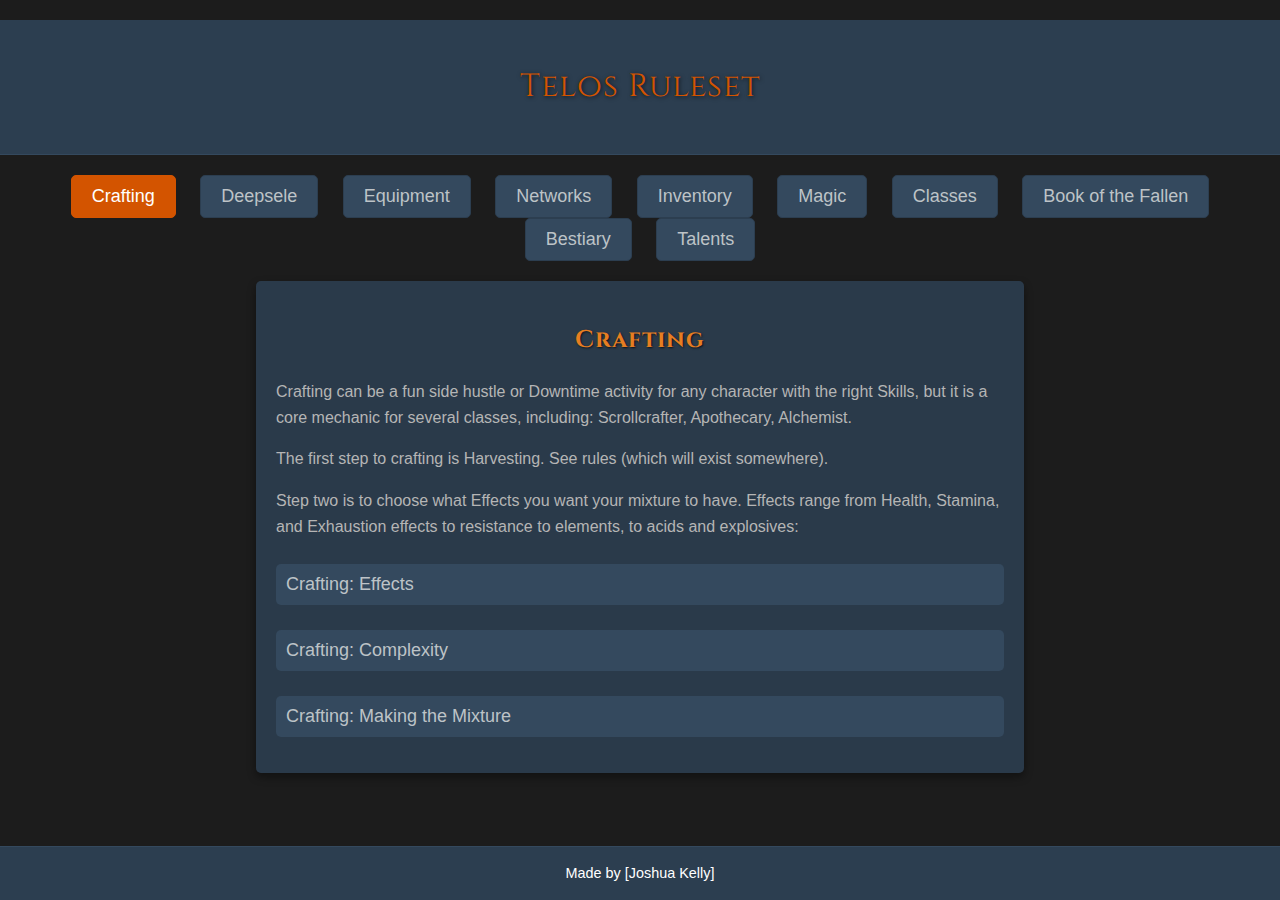
<file: index.html>
<!DOCTYPE html>
<html lang="en">
  <head>
    <meta charset="UTF-8" />
    <meta name="viewport" content="width=device-width, initial-scale=1.0" />
    <meta http-equiv="X-UA-Compatible" content="ie=edge" />
    <title>Telos Ruleset</title>
    <link rel="stylesheet" href="styles.css" />
    <link href="https://fonts.googleapis.com/css2?family=Cinzel&display=swap" rel="stylesheet" />
    <link rel="icon" href="favicon.ico" type="image/x-icon" />
  </head>
  <body>
    <header>
      <h1>Telos Ruleset</h1>
    </header>
    <div class="tabs">
      
      <button class="tab-button" data-tab="crafting">Crafting</button>
      <button class="tab-button" data-tab="deepsele">Deepsele</button>
      <button class="tab-button" data-tab="equipment">Equipment</button>
      <button class="tab-button" data-tab="networks">Networks</button>
      <button class="tab-button" data-tab="inventory">Inventory</button>
      <button class="tab-button" data-tab="magic">Magic</button>
      <button class="tab-button" data-tab="classes">Classes</button>
      <button class="tab-button" data-tab="book-of-the-fallen">Book of the Fallen</button>
      <button class="tab-button" data-tab="bestiary">Bestiary</button>
      <button class="tab-button" data-tab="talents">Talents</button>
      
      
    </div>

    <main>
      <div id="center-display">

        <section id="crafting" class="tab-content">

          <h2 class="bold centered-heading">Crafting</h2>

          <div>
            Crafting can be a fun side hustle or Downtime activity for any character with the right Skills, but it is a core mechanic for several classes, including: Scrollcrafter, Apothecary, Alchemist.
          </div>

          <div>
            The first step to crafting is Harvesting. See rules (which will exist somewhere).
          </div>

          <div>Step two is to choose what Effects you want your mixture to have. Effects range from Health, Stamina, and Exhaustion effects to resistance to elements, to acids and explosives:</div>

          <div class="accordion">
            <button class="accordion-button">Crafting: Effects</button>
            <div class="accordion-content" style="display: none">
              <table id="alchemy-effects-table">
                <tr>
                  <th>Mixture</th>
                  <th>Method</th>
                  <th>Effects</th>
                  <th>Advanced</th>
                  <th>Drawbacks</th>
                </tr>
              </table>
            </div>
          </div>

          <div class="accordion">
            <button class="accordion-button">Crafting: Complexity</button>
            <div class="accordion-content" style="display: none">
              <div>Once you have the effects selected for a mixture, determine the mixture's Complexity.</div>
              <div><span class="bold">Complexity = sum of the Tiers of all Effects x the number of Effects</span></div>              <div>EXAMPLE: A potion with Tier 3 Healing and Tier 2 Vigor has a Complexity of (3 + 2) x 2 = 10.</div>
              <div>Adding a Tier 1 Stim would increase the Complexity to (3 + 2 + 1) x 3 = 18.</div>
              <div>You can only mix Effects together that share at least one delivery method and whose effects are not contrary to each other - i.e. you cannot combine Bitterfrost Oil with Fireburst Oil, or either of those with any effect that can only be ingested.</div>
            </div>

          </div>

          <div class="accordion">
            <button class="accordion-button">Crafting: Making the Mixture</button>
            <div class="accordion-content" style="display: none">
              <div>
                To craft a mixture, a character must have the correct space, equipment, and time. In general, a character must tend to a mixture for a number of hours per day equal to 1/5 the Complexity of the mixture (rounded up). Each day the character does not spend that time, there is a 50% chance the mixture is ruined.
              </div>
              <div>
                A character has a Complexity capacity which determines how many potions he or she can make at one time, determined by his or her relevant Skill.
              </div>
              <div class="bold">
                Complexity Capacity = 30 + 10 x Skill bonus
              </div>
              <div>
                Assuming the time and resources, the character can keep up with any number of potions whose combined Complexity is within the bounds of his or her Complexity Capacity. Each day that the number of simultaneous potions exceeds the crafter’s Complexity Capacity, there is a 25% chance per mixture that it is ruined.
              </div>
              <div>
                EXAMPLE: With a Complexity Capacity of 30 + 10 x 4 (Medicine Skill) = 70, Nymara can work simultaneously on 7 Complexity 10 mixtures or 3 Complexity 10 mixtures and 2 Complexity 20 mixtures, etc. Any number of mixtures whose combined Complexity is 70 or less.
              </div>
              <div>
                Time to Complete. Mixtures require time based on their Complexity to finish.
              </div>
              <table>
                <tr>
                  <th colspan="2">Duration to Complete a Mixture</th>
                </tr>
                <tr>
                  <th>Complexity</th>
                  <th>Time (Days)</th>
                </tr>
                <tr>
                  <td>
                    1-5
                  </td>
                  <td>
                    1/2 Complexity (rounded up)
                  </td>
                </tr>
                <tr>
                  <td>
                    6-20
                  </td>
                  <td>
                    Equal to Complexity
                  </td>
                </tr>
                <tr>
                  <td>
                    21-25
                  </td>
                  <td>
                    10 + Complexity
                  </td>
                </tr>
                <tr>
                  <td>
                    26+
                  </td>
                  <td>
                    20 + Complexity
                  </td>
                </tr>
              </table>
            </div>
          </div>

        </section>


        <section id="deepsele" class="tab-content">
          <div>
            <img src="images/deepsele-post-demons.png" alt="Deepsele" />
          </div>
          <div>

            <table width="100%" class="network-branch-table">
              <tr>
                <td colspan="6">
                  <label for="network-name-input">Network Name: </label>
                  <input type="text" id="network-name-input" name="network-name-input" />
                  <button id="add-branch-btn">Add Branch</button>
                </td>
              </tr>
              <tr id="network-branches">
                <td>
                  <input type="text" name="first-network-branch" placeholder="Branch Name"/>
                </td>
                <td>
                  <input type="text" name="first-network-branch" placeholder="Branch Name"/>
                </td>
                <td>
                  <input type="text" name="first-network-branch" placeholder="Branch Name"/>
                </td>
                <td>
                  <input type="text" name="first-network-branch" placeholder="Branch Name"/>
                </td>
              </tr>
            </table>

            <table width="100%" class="network-branch-table">
              <tr>
                <td width="33%">
                  <div class="side-by-side">
                    <div>
                      <p>Hope</p>
                        <input type="number" class="square-input" id="boon-input" name="boon-input"/>
                    </div>
                    <div>
                      <p>Horror</p>
                        <input type="number" class="square-input" id="bane-input"  name="bane-input"/>
                    </div>
                  </div>
                </td>
                <td rowspan="2">
                  <input type="text" name="network-allies-input" class="fill-container-input"/>
                </td>
              </tr>
              <tr>
                <td width="33%">
                  <div class="side-by-side">
                    <div>
                      <p>Population</p>
                        <input type="number" class="rectangle-input" id="population-input" name="population-input"/>
                    </div>
                    <div>
                      <p>Supply</p>
                        <input type="number" class="rectangle-input" id="supply-input"  name="supply-input"/>
                    </div>
                  </div>
                </td>
              </tr>
            </table>
            <table class="network-branch-table">
                <tr>
                  <td colspan="6"></td>
                </tr>
              </tr>
              <tr>
                <td colspan="20" class="centered-heading">Special Resources</td>
              </tr>
              <tr>
                <td></td>
                <td colspan="4" rowspan="2"></td>
              </tr>
              <tr>
                <td colspan="4"></td>
              </tr>
              <tr>
                <td></td>
                <td colspan="4"></td>
              </tr>
              <tr>
                <td></td>
                <td colspan="4"></td>
              </tr>
            </table>
          </div>
        </section>

        <section id="equipment" class="tab-content">
          <nav class="sticky-nav">
            <p><a href="#">Armor Class</a></p>
            <p><a href="#">Damage Reduction</a></p>
            <p><a href="#armor-and-weapon-table-container">Armor and Weapons Charts</a></p>
            <p><a href="#equipment-charts">Equipment Charts</a></p>
          </nav>
          <h2>Weapons and Armor</h2>
          <div><p>Weapons and armor are the bread and butter of the adventurer's toolkit.</p></div>
          <div class="side-by-side">
            <div class="tab-content-section">
              <h4 class="centered-heading">Armor Class (AC)</h4>
              <div>
                <p>
                  Each single source of physical damage must deal damage greater than the Armor Class or the damage is negated.
                  Armor Class does NOT reduce damage, ever, so if a source of damage exceeds the Armor Class, the full damage is
                  applied to the creature.
                </p>
                <p class="example-text">
                  EXAMPLE: As the goblin horde descends on the gnome PC, Lykaia in her werewolf form throws herself over the
                  gnome’s body and curls into a ball to protect her. The goblins hack at Lykaia’s hide, hitting automatically
                  because Lykaia is making no move to defend herself. However, Lykaia’s werewolf hide has an AC of 6. The goblins
                  deal 3, 3, 3, 4, 5, 5, and 6 damage. Lykaia shrugs off the first six attacks, but the seventh bites deep enough
                  to harm her.
                </p>
              </div>
            </div>
            <div class="tab-content-section">
              <h4 class="centered-heading">Damage Reduction (DR)</h4>
              <div>
                <p>
                  Each single source of bludgeoning, piercing, and slashing damage that is not negated by the target’s Armor Class
                  is reduced by the armor’s Damage Reduction. Leftover damage is subtracted from the target’s Stamina/Health. DR
                  is always equal to or lower than AC.
                </p>
                <p class="example-text">
                  EXAMPLE: Continuing from the example above, Lykaia’s werewolf hide has a DR of 4, so even though the goblin
                  managed to break through her AC and hurt her, the 6 damage is reduced by 4 to 2. Her Stamina (if she has any
                  left) is reduced by 2, and any leftover damage reduces her Health.
                </p>
              </div>
            </div>
          </div>
          <div id="armor-and-weapon-table-container">
            <div class="table-wrap tab-content-section">
              <h3 class="centered-heading">Armor</h3>
              <table id="armor-table">
                <tr>
                  <th></th>
                  <th>Defense Penalty</th>
                  <th>AC</th>
                  <th>DR</th>
                  <th>Effects</th>
                </tr>
                <tr>
                  <td>Gambeson</td>
                  <td rowspan="5">None</td>
                  <td rowspan="2">None</td>
                  <td>1</td>
                  <td rowspan="2">None</td>
                </tr>
                <tr>
                  <td>Leather jerkin</td>
                  <td>2</td>
                </tr>
                <tr>
                  <td>Mail shirt</td>
                  <td>4</td>
                  <td rowspan="3">3</td>
                  <td rowspan="3">Disadvantage on stealth</td>
                </tr>
                <tr>
                  <td>Hauberk</td>
                  <td>5</td>
                </tr>
                <tr>
                  <td>Brigandine</td>
                  <td>6</td>
                </tr>
                <tr>
                  <td>Cuirass</td>
                  <td>1</td>
                  <td>6</td>
                  <td rowspan="3">5</td>
                  <td>None</td>
                </tr>
                <tr>
                  <td>Half-plate</td>
                  <td rowspan="2">2</td>
                  <td>7</td>
                  <td rowspan="2">Disadvantage on stealth</td>
                </tr>
                <tr>
                  <td>Plate</td>
                  <td>9</td>
                </tr>
              </table>
            </div>
            <div class="table-wrap tab-content-section">
              <h3 class="centered-heading">Weapon Groups</h3>
              <table id="weapon-group-table">
                <tr>
                  <th>Weapon Groups</th>
                  <th>Weapon Types</th>
                </tr>
                <tr>
                  <td>Blunt / Axe / Spike</td>
                  <td>
                    Club, Mace, Warhammer, Flail, Morningstar, War Pick, Shortbow (unstrung), Greatclub, Maul, Greatbow
                    (unstrung), Handaxe, Hatchet, Tomahawk, Battleaxe, Greataxe
                  </td>
                </tr>
                <tr>
                  <td>Sword</td>
                  <td>
                    Shortsword, Gladius, Scimitar, Sabre, Kopesh, Longsword, Bastard Sword, Hand-and-a-Half Sword, Broadsword,
                    Zweihander, Claymore
                  </td>
                </tr>
                <tr>
                  <td>Scythe</td>
                  <td>Sickle, 1-handed Scythe, War Sickle, Scythe, War Scythe</td>
                </tr>
                <tr>
                  <td>Dagger</td>
                  <td>Dagger, Dirk, Poignard, Sword-breaker</td>
                </tr>
                <tr>
                  <td>Spear / Polearm</td>
                  <td>
                    Javelin, Short-spear, Glaive, Naginata, Long-spear, Halberd, Javelin (melee), Boar Spear, Lance, Pike,
                    Quarterstaff, Longbow (unstrung)
                  </td>
                </tr>
                <tr>
                  <td>Bow</td>
                  <td>Shortbow, Recurve Bow, Longbow, Greatbow</td>
                </tr>
                <tr>
                  <td>Crossbow</td>
                  <td>Hand Crossbow, Crossbow, Heavy Crossbow, Siege Crossbow</td>
                </tr>
                <tr>
                  <td>Sling</td>
                  <td>Sling, Staff-sling</td>
                </tr>
                <tr>
                  <td>Unarmed</td>
                  <td>Fists, Brass Knuckles, Caestus, Punch-dagger</td>
                </tr>
                <tr>
                  <td>Trap / Trickery</td>
                  <td>Bolo, Whip, Net</td>
                </tr>
                <tr>
                  <td>Dual-wield</td>
                  <td>(any two 1-handed weapons)</td>
                </tr>
              </table>
            </div>
          </div>

          <h2 id="equipment-charts">Equipment</h2>
          <div class="tab-content-section">
            <div id="equipment-nav" style="display: none">
              <h4 class="centered-heading">Skip to equipment section</h4>
              <ul>
                <li><a href="#bags-and-packs">Bags and Packs</a></li>
                <li><a href="#potions">Consumables</a></li>
                <li><a href="#survival-equipment">Survival Equipment</a></li>
              </ul>
            </div>
            <table id="equipment-table">
              <tr>
                <th colspan="20" class="th-high-level">Miscellaneous Equipment</th>
              </tr>
              <tr>
                <th class="th-mid-level">Item</th>
                <th class="th-mid-level">Description</th>
                <th class="th-mid-level">Weight (slots)</th>
                <th class="th-mid-level">Cost (sp)</th>
              </tr>
              <tr>
                <td colspan="4" id="bags-and-packs" class="th-low-level">Bags and Packs</td>
              </tr>
              <tr>
                <td>Surgery Bag</td>
                <td class="left-align">
                  <div>
                    A surgery bag contains bandages, basic poultices and purgatives, fresh willow bark, a jar of honey, a jar of
                    cobweb, tins of moss, a jar of live leeches, splints, catgut suitable for stitches, hooks and needles, and a
                    small terrarium with 3 large snails.
                  </div>
                  <div>
                    As an ACTION, the holder can attempt to remove the Bleeding Out Condition from a living creature. The Test DC
                    is equal to ½ the DC of the creature’s most recent saving throw against Bleeding Out. On a success, the creature returns to 1 Health.
                  </div>
                  <div>A standard Surgery Bag has 10 uses. Uses can be restored for 8 sp / use in most civilized places.</div>
                </td>
                <td>3</td>
                <td>30</td>
              </tr>
              <tr>
                <td>Alchemy Bag</td>
                <td class="left-align side-by-side">
                  <div>
                    <div>
                      An Alchemy Bag is a large bag lined with pockets and compartments. It contains a wide variety of liquid,
                      solid, and powdered acids, bases, reagents, and catalysts, a set of small weights and a balanced scale,
                      empty leather bottles, jars, glass vials, corks, an assortment of herbs and toxins, charcoal, wax, glass
                      droppers, and several small tins of flammable jelly or rendered fat.
                    </div>
                    <div>
                      The Alchemy Bag has 5 qualities of Alchemical Component, each of which has its own number of uses and cost
                      of restoring each use. A higher quality Component can be used to substitute for a lower-order one at a rate
                      of 5 x the difference in their quality (e.g. 1 Advanced Component can substitute for 5 Basic).
                    </div>
                  </div>
                  <table>
                    <tr>
                      <th>Quality</th>
                      <th>Uses</th>
                      <th>Cost per Use</th>
                    </tr>
                    <tr>
                      <td>Basic</td>
                      <td>30</td>
                      <td>5</td>
                    </tr>
                    <tr>
                      <td>Advanced</td>
                      <td>20</td>
                      <td>20</td>
                    </tr>
                    <tr>
                      <td>Complex</td>
                      <td>10</td>
                      <td>80</td>
                    </tr>
                    <tr>
                      <td>Rare</td>
                      <td>6</td>
                      <td>200</td>
                    </tr>
                    <tr>
                      <td>Legendary</td>
                      <td>3</td>
                      <td>600</td>
                    </tr>
                  </table>
                </td>
                <td>3</td>
                <td>200 sp + cost of Components</td>
              </tr>
              <tr>
                <td>Herbalist Bag</td>
                <td class="left-align side-by-side">
                  <div>
                    <div>
                      An Herbalist Bag is a large bag lined with pockets and compartments. It contains a wide variety of fresh, dried, and powdered herbs, a set of small weights and a balanced scale, empty leather bottles, a fine knife, jars, glass vials, corks, charcoal, wax, glass droppers, and several small tins of flammable jelly or rendered fat.
                    </div>
                    <div>
                      The Herbalist Bag has 5 qualities of Medicinal Components, each of which has its own number of uses and cost of restoring each use. A higher quality Component can be used to substitute for a lower-order one at a rate of 5 x the difference in their quality (e.g. 1 Advanced Component can substitute for 5 Basic).
                    </div>
                  </div>
                  <table>
                    <tr>
                      <th>Quality</th>
                      <th>Uses</th>
                      <th>Cost per Use</th>
                    </tr>
                    <tr>
                      <td>Basic</td>
                      <td>30</td>
                      <td>2</td>
                    </tr>
                    <tr>
                      <td>Advanced</td>
                      <td>20</td>
                      <td>12</td>
                    </tr>
                    <tr>
                      <td>Complex</td>
                      <td>10</td>
                      <td>50</td>
                    </tr>
                    <tr>
                      <td>Rare</td>
                      <td>6</td>
                      <td>150</td>
                    </tr>
                    <tr>
                      <td>Legendary</td>
                      <td>3</td>
                      <td>600</td>
                    </tr>
                  </table>
                </td>
                <td>3</td>
                <td>200 sp + cost of Components</td>
              </tr>
              <tr>
                <td>Qoyaa-Scrollcrafting Case</td>
                <td class="left-align">
                  <div>
                    A Scrollcrafting Case is a 24” x 24” x 2” wooden case with a Superior complexity lock. It contains a compass,
                    ruler, 5 superb-quality quill-pens, 5 jars of high-quality, enchanted ink, 5 specially-prepared
                    <span class="italic">lacunae</span>, paper-weights, a large bag of course sand, and a set of materials
                    specific to the Qoyaa order (e.g. For the Rite of Stars, a series of star charts of the Old North).
                  </div>
                  <div>
                    A Scrollcrafting Case expends 1 <span class="italic">lacuna</span> per Scroll made, and a jar of ink and a
                    quill-pen per 5 Scrolls made. Unlike other kits, the consumable materials in a Qoyaa-Scrollcrafting Case are not
                    available for sale anywhere. Either you must requisition them as a member of a Qoyaa order, such as the Rite
                    of Stars or the Imperial Legion, or you must steal them.
                  </div>
                </td>
                <td>3</td>
                <td>NA</td>
              </tr>
              <tr>
                <td>Forgery Kit</td>
                <td class="left-align">
                  <div>
                    A Forgery Kit is a medium wooden case that includes ink, quills, paper, parchment, sealing wax, two candles, and a very fine-edged knife.
                  </div>
                  <div>
                    A Forgery Kit can be used to forge letters and official documents, but only a character with the Cipher Skill can use the Forgery Kit effectively.
                  </div>
                </td>
                <td>3</td>
                <td>NA</td>
              </tr>
              <tr>
                <td>Finesmith Toolbag</td>
                <td class="left-align">
                  <div>
                    A Finesmith Toolbag is a leather case containing a jeweler’s hammer, fine tongs, fine-toothed files, small punches with designs, tweezers, polishing cloth, magnifying set, jeweler’s loupe, small calipers, and a set of small molds.
                  </div>
                  <div>
                    These tools, as well as access to a suitable heat source, are the minimum requirement for creating and making basic repairs of jewelry and filigree. They can also be used to identify and inspect gemstones, but more advanced equipment would be required for cutting the gems.
                  </div>
                  <div>
                    Only a character with the Lore Skill for soft metal smithing and/or gemstones can use these tools effectively.
                  </div>
                </td>
                <td>3</td>
                <td>NA</td>
              </tr>
              <tr>
                <td>Blacksmith Toolbag</td>
                <td class="left-align">
                  <div>
                    A Blacksmith Toolbag is a heavy leather case containing a hammer, chisel, punch, coarse and fine files, wire brush, whetstone, tongs, and heavy gloves.
                  </div>
                  <div>
                    These tools, as well as access to forge equipment (anvil, bellows, coal, etc.) are the minimum requirement for forging and making basic repairs of metal tools, weapons, and armor. Only a character with the Lore Skills for blacksmithing, bladesmithing, or armorsmithing can use these tools effectively.
                  </div>
                </td>
                <td>3</td>
                <td>NA</td>
              </tr>
              <tr>
                <td>Leatherworker Toolbag</td>
                <td class="left-align">
                  <div>
                    A Leatherworker Toolbag is a heavy leather case containing an awl, mallet, sharp knife, punch set, groover, curved and straight needles, shears, marking wheel, and leather scrap.
                  </div>
                  <div>
                    These tools, as well as access to forge equipment (anvil, bellows, coal, etc.) are the minimum requirement for forging and making basic repairs of metal tools, weapons, and armor. Only a character with the Lore Skills for blacksmithing, bladesmithing, or armorsmithing can use these tools effectively.
                  </div>
                </td>
                <td>3</td>
                <td>NA</td>
              </tr>
              <tr>
                <td>Archaeology Toolbag</td>
                <td class="left-align">
                  <div>
                    An Archaeology Toolbag is a heavy shovel,  a thick 10’ pole, and a heavy wooden case containing a trowel, hammer and stone-chisel, stiff brush, magnifying glass, stylus and wax tablet, 30’ rope, two sturdy, cloth-lined wooden boxes, 5 large sheets of parchment and several charcoal sticks, and a local reference book.
                  </div>
                  <div>
                    An archaeologist should also bring a shovel (medium, 2 slots), 10’ pole (large, 2 slots), and a pick (medium, 2 slots), but these are not included in the kit and are best carried by *sniff* the staff.
                  </div>
                  <div>
                    A character with no History Lore can still attempt a Lore Test to identify symbols, statues, and writing of historical value in the region where the reference book was sourced, and a character with history Lore gains an advantage on such tests. In addition, the hammer and chisel in this bag are suitable for basic stonemason work in the hands of a character with the Lore (stone) Skill.
                  </div>
                </td>
                <td>4</td>
                <td>NA</td>
              </tr>
              <tr>
                <td>Thieves' Toolbag</td>
                <td class="left-align">
                  <div>
                    A Thieves’ Toolbag a compact leather case containing a small file, 5 lockpicks, a small prybar, glass cutter, a tiny set of scissors, a fishhook, strong, thin wire, chalk, small vile of lubricating oil, and a muffling pad.
                  </div>
                  <div>
                    Creative use of these tools can effect a wide variety of outcomes, but these tools are required for picking locks or disarming delicate traps and alarms without multiple Disadvantages.
                  </div>
                </td>
                <td>2</td>
                <td>NA</td>
              </tr>
              <tr>
                <td colspan="4" id="potions" class="th-low-level">Potions</td>
              </tr>
              <tr>
                <td colspan="4" id="survival-equipment" class="th-low-level">Survival Equipment</td>
              </tr>
            </table>
          </div>
        </section>

        <section id="networks" class="tab-content">
          <h2 class="bold centered-heading">Networks</h2>

          <div>
            The Network is the party’s home base, haven, and fallback point. It is probably where many character loved ones live,
            as well as NPCs beloved by the players. It is both a responsibility and a powerful and necessary tool for forging real
            change in a world on the brink, in which solutions cannot be found in the simple killing of a certain monster or
            recovery of a certain artifact.
          </div>

          <div>
            The PCs spearhead real change, but the Network extends their reach and sustains and expands the results of their
            efforts.
          </div>

          <div>
            A Network can take the form of a permanent caravan, thieves’ guild, small town, or other similar grouping. It needs
            people and it needs Ground that is its own.
          </div>

          <div class="accordion">
            <button class="accordion-button">Network Rolls</button>
            <div class="accordion-content" style="display: none">
              <div>
                Each Downtime period, the Network can be directed to focus on a specific task – Build, Forage, Defend, etc. To
                determine its level of success, the Networker rolls a d20, adds and subtracts bonuses and penalties, and compares
                it to a DC. A success might produce Supply, mitigate a Crisis, or provide some other bonus.
              </div>
              <div>
                By default, the Network only gets one Network roll per Downtime, but the number of rolls can be increased by
                creating Network Branches, each of which gets its own roll.
              </div>
            </div>

            <button class="accordion-button">Network Aspects</button>
            <div class="accordion-content" style="display: none">
              <p>The Network has four attributes: Boon, Bane, Population, and Supply.</p>
              <button class="accordion-button">Boons</button>
              <div class="accordion-content" style="display: none">
                <div>
                  The Boon can take many forms and represents what the PCs mean to the Network – what the Network invests in the
                  PCs. The default Boon is Hope, but in a campaign of skullduggery and deception, the Network Boon might be
                  “Discretion,” “Veil,” or “Rumor.” In a campaign centered around a warcamp, the Boon could be “Might” or “Chain
                  of Command.”
                </div>
                <div>
                  PCs can “spend” the Network’s Boon to gain benefits while the party is pursuing a goal on behalf of the Network.
                  The nature of the Boon determines the ways the PCs can use it.
                </div>
                <div>
                  <span class="bold italic light-orange-text">Spending Hope</span>. When spending hope, the player must invent and
                  describe a powerful, specific hope their character has for the future or a scene or experience their character
                  has had with the Network and/or members of it which rejuvenates them in this moment.
                </div>
                <div>
                  <table>
                    <tr>
                      <th colspan="2">Spending Hope</th>
                    </tr>
                    <tr>
                      <th class="th-mid-level">For 1 Hope a PC (or NPC is the party allows it) can:</th>
                    </tr>
                    <tr>
                      <td>Re-roll a failed Saving Throw</td>
                    </tr>
                    <tr>
                      <td>Regain 1d6 Stamina</td>
                    </tr>
                    <tr>
                      <td>Gain 1 Grit (up to max)</td>
                    </tr>
                    <tr>
                      <td>Give another creature disadvantage on a Saving Throw</td>
                    </tr>
                    <tr>
                      <td>When regain 1 or more Health, regain an additional +1 Health</td>
                    </tr>
                    <tr>
                      <td>
                        For 5 Hope, the party can prevent one point of Horror that the Network would otherwise have gained. Hope
                        cannot be spent to retroactively remove an already-gained Horror; the call must be made immediately when
                        the Horror is gained.
                      </td>
                    </tr>
                  </table>
                </div>
                <div>
                  <span class="bold italic light-orange-text">Gaining Hope</span>: The Network gains 1d4 Hope per PC when the
                  Network is created. Otherwise it gains hope from the following sources:
                  <table>
                    <tr>
                      <th colspan="5">Gaining Hope</th>
                    </tr>
                    <tr>
                      <th class="th-mid-level">Source</th>
                      <th class="th-mid-level">Amount</th>
                    </tr>
                    <tr>
                      <td>Last Stand</td>
                      <td>1 + the number of party members</td>
                    </tr>
                    <tr>
                      <td>Certain Downtime actions: stories, feasts, triumphant returns</td>
                      <td>varies</td>
                    </tr>
                    <tr>
                      <td>Resolving a Crisis</td>
                      <td>1d4 / surviving party member</td>
                    </tr>
                  </table>
                </div>
                <div>
                  <span class="bold italic light-orange-text">Losing Hope</span>:
                  <table>
                    <tr>
                      <th colspan="5">Losing Hope</th>
                    </tr>
                    <tr>
                      <th class="th-mid-level">Cause</th>
                      <th class="th-mid-level">Loss</th>
                    </tr>
                    <tr>
                      <td>When a PC spends it</td>
                      <td>(see above)</td>
                    </tr>
                    <tr>
                      <td>When a PC dies (unless it was a last stand)</td>
                      <td>- (the PC's contribution to the Maximum Hope + 1d4)</td>
                    </tr>
                    <tr>
                      <td>Failing to resolve a Crisis</td>
                      <td>-1d4 / party member</td>
                    </tr>
                    <tr>
                      <td>When the Network gains a Horror</td>
                      <td>-1 Hope / Horror gained</td>
                    </tr>
                    <tr>
                      <td>Each time the Network takes damage from a Crisis</td>
                      <td>-1 / damage die taken</td>
                    </tr>
                  </table>
                </div>
                <div>If the Network’s Hope is ever reduced to 0, it immediately suffers an Internal Crisis.</div>
                <div>
                  <span class="bold italic light-orange-text">Maximum Hope</span>. The Network’s maximum Hope is determined by the
                  PCs’ depth of involvement and level of commitment. Each PC contributes to the Network’s maximum Hope with the
                  following guidelines:
                </div>
                <div>
                  <table>
                    <tr>
                      <th colspan="5">PC Contribution to Maximum Hope</th>
                    </tr>
                    <tr>
                      <th class="th-mid-level">PC Relationship to Network</th>
                      <th class="th-mid-level">Maximum Hope</th>
                    </tr>
                    <tr>
                      <td>PC is a member of the Network and contributes positively in Crises</td>
                      <td>+1</td>
                    </tr>
                    <tr>
                      <td>PC holds some kind of officer-rank in the Network or one of its Branches</td>
                      <td>+2</td>
                    </tr>
                    <tr>
                      <td>PC is the leader of a Branch of the Network</td>
                      <td>+3</td>
                    </tr>
                    <tr>
                      <td>PC is a member of the ruling council in the Network</td>
                      <td>+4</td>
                    </tr>
                    <tr>
                      <td>PC is the sole ruler, the single highest authority</td>
                      <td>+10</td>
                    </tr>
                  </table>
                </div>
              </div>
              <button class="accordion-button">Banes</button>
              <div class="accordion-content" style="display: none">
                <div>
                  The Bane is a negative trait that threatens the wellbeing of the Network. It changes based on the campaign and
                  nature of the Network. In the Trade Republics, it might be Greed," the Borderlands "Demonic Corruption," the
                  Empire "Wilderness." Here in the Old North, the Bane is "Horror."
                </div>
                <div>Horror has general, passive effects but can also be spent on behalf of a villain by the GW.</div>
                <div>
                  <span class="bold italic light-orange-text">Gaining Horror</span>. Horror can be gained from any number of
                  sources, but the most common are:
                  <table>
                    <tr>
                      <th colspan="5">Gaining Horror</th>
                    </tr>
                    <tr>
                      <td>Interacting with cused artifacts</td>
                    </tr>
                    <tr>
                      <td>Failed Qoyaa rolls</td>
                    </tr>
                    <tr>
                      <td>Monsters lairing nearby or attacking the Network directly</td>
                    </tr>
                    <tr>
                      <td>Mythos cult activity</td>
                    </tr>
                    <tr>
                      <td>Uncovering Eldritch knowledge</td>
                    </tr>
                    <tr>
                      <td>
                        Party members returning from adventure with Madness in their eyes (+1 per PC afflicted with Madness)
                      </td>
                    </tr>
                  </table>
                </div>
                <div>
                  <span class="bold italic light-orange-text">Horror Effects</span>. Horror has powerful and negative effects on
                  the Network and the PCs. Each level of Horror continues the effects of lower levels, though penalty numbers are
                  not cumulative.
                  <table>
                    <tr>
                      <th colspan="5">Horror Effects</th>
                    </tr>
                    <tr>
                      <th class="th-mid-level">Horror</th>
                      <th class="th-mid-level">Effects</th>
                    </tr>
                    <tr>
                      <td>1</td>
                      <td>A general air of fear, distrust, paranoia, and xenophobia</td>
                    </tr>
                    <tr>
                      <td>2</td>
                      <td>-1 to all Network rolls. Faith cannot be regained at shrines.</td>
                    </tr>
                    <tr>
                      <td>3</td>
                      <td>The Network is vulnerable to cult activities</td>
                    </tr>
                    <tr>
                      <td>4</td>
                      <td>-1 to all PC d20 rolls, -2 to all Network rolls. Faith cannot be regained at shrines or sanctuaries</td>
                    </tr>
                    <tr>
                      <td>5</td>
                      <td>Cult activities have advantage on all rolls; random minor Horrors can manifest</td>
                    </tr>
                    <tr>
                      <td>6</td>
                      <td>-3 to all Network rolls, -2 to all PC d20 rolls. Faith cannot be regained.</td>
                    </tr>
                    <tr>
                      <td>7</td>
                      <td>Cults are able to conduct higher level rituals, Horrors can manifest regularly</td>
                    </tr>
                    <tr>
                      <td>8</td>
                      <td>-4 to all Network rolls, -2 to all PC d20 rolls. All existing Faith is extinguished.</td>
                    </tr>
                    <tr>
                      <td>9</td>
                      <td>A Great Horror is attracted to you and sparks a 3d6 Crisis</td>
                    </tr>
                    <tr>
                      <td>10</td>
                      <td>
                        One of the Great Horrors of the Old North is attracted to the Network. If it is not dealt before the next
                        Downtime, the Network is destroyed.
                      </td>
                    </tr>
                  </table>
                </div>
                <div></div>
              </div>
              <button class="accordion-button">Population</button>
              <div class="accordion-content" style="display: none">
                <div>
                  Population simply refers to the number of people living in the Network. Under ordinary circumstances, the
                  Network produces Supply based on its Population.
                </div>
                <div>
                  In some circumstances, the Population may produce additional supply based on environmental effects or PC
                  actions, while other circumstances might prevent the Population from producing any Supply at all.
                </div>
                <div>
                  <table>
                    <tr>
                      <th colspan="2">Internal Crisis</th>
                    </tr>
                    <tr>
                      <td>1</td>
                      <td>Cult activities have everyone on edge and fights have been breaking out.</td>
                    </tr>
                    <tr>
                      <td>2</td>
                      <td>Lights have been seen on the mountain every night, and everyone is panicking about an invasion.</td>
                    </tr>
                    <tr>
                      <td>3</td>
                      <td>Supplies are blighted and inedible. Lose XX supplies, and more every day.</td>
                    </tr>
                    <tr>
                      <td>4</td>
                      <td>Personal rivalries have divided two major factions, who are now at each other’s throats.</td>
                    </tr>
                    <tr>
                      <td>5</td>
                      <td>There is a suspected lycanthrope within the Network. It has already killed once and will again.</td>
                    </tr>
                    <tr>
                      <td>6</td>
                      <td>Expansion has opened up a dungeon or cavern. It needs to be cleared quickly.</td>
                    </tr>
                    <tr>
                      <td>7</td>
                      <td>The Dream Anchors are failing or malfunctioning in some way.</td>
                    </tr>
                    <tr>
                      <td>8</td>
                      <td>
                        Figures have been sighted leaving the town at night; they are passing information to 1) goblins, 2) a hag,
                        3) giants, 4) vampires, 5) etc.
                      </td>
                    </tr>
                    <tr>
                      <td>9</td>
                      <td>Supplies have been sabotaged.</td>
                    </tr>
                    <tr>
                      <td>10</td>
                      <td>
                        A warlock’s whispering has been heard among the townsfolk, recruiting the frightened and downtrodden to
                        the patron’s cause.
                      </td>
                    </tr>
                  </table>
                </div>
                <div>
                  <table>
                    <tr>
                      <th colspan="2">External Crisis</th>
                    </tr>
                    <tr>
                      <td>1</td>
                      <td>Goblin attacks and sneaking into the town; there’s an invasion building</td>
                    </tr>
                    <tr>
                      <td>2</td>
                      <td>Dragon attacks</td>
                    </tr>
                    <tr>
                      <td>3</td>
                      <td>Extreme weather is causing damage, halting work, etc.</td>
                    </tr>
                    <tr>
                      <td>4</td>
                      <td>Horror has been building at double the rate; some great monster or Great Horror has laired nearby</td>
                    </tr>
                    <tr>
                      <td>5</td>
                      <td>Goatmen herds have been raiding the walls</td>
                    </tr>
                    <tr>
                      <td>6</td>
                      <td>
                        A demand from Guthram has been delivered which you must fill or increase tension between you and your
                        mother city
                      </td>
                    </tr>
                    <tr>
                      <td>7</td>
                      <td>Every few days, a giant comes by and lobs a boulder at or over the walls</td>
                    </tr>
                    <tr>
                      <td>8</td>
                      <td>The land around [important feature; quarry, farm] has been unnaturally weird and dangerous</td>
                    </tr>
                    <tr>
                      <td>9</td>
                      <td>A message has been delivered, but not from Guthram, demanding tribute</td>
                    </tr>
                    <tr>
                      <td>10</td>
                      <td>The river that runs through town has abruptly dried up</td>
                    </tr>
                  </table>
                </div>
              </div>
              <button class="accordion-button">Crises</button>
              <div class="accordion-content" style="display: none">
                <div>
                  Crises represent major and ongoing problems that face the Network – an out-of-the-ordinary drain on the
                  Network’s resources.
                </div>
                <div>
                  A Network is not always facing a Crisis, but there is also no limit to the number of Crises a Network can be
                  facing at once. It can come down to a real choice – dissolve the Network so its people survive, or try to
                  withstand what is coming at the likely cost of many of its people.
                </div>
                <div>
                  Unresolved Crises deal periodic damage to the Network. The period is rarely daily, and is most often weekly or
                  monthly depending on the Crisis.
                </div>
                <div>
                  <table>
                    <tr>
                      <th colspan="2">Sample Crisis Damage</th>
                    </tr>
                    <tr>
                      <td>
                        A lone monster occasionally attacks outside the walls; a small group of raiders; a treatable illness
                      </td>
                    </tr>
                    <tr>
                      <td>
                        A large fire in the Network; a monster that invades at night; debilitating and contagious illness;
                        well-organized raiders
                      </td>
                    </tr>
                    <tr>
                      <td>
                        A group of mosnters; an outright assault on the Network by a coordinated group; a deadly and mysterious
                        plague; earthquake or devastating storm
                      </td>
                    </tr>
                    <tr>
                      <td>
                        A Great Horror takes notice of the Network; a fragment of Aethra lands on/near the Network; a huge flood;
                        a genuine army of merciless raiders
                      </td>
                    </tr>
                  </table>
                </div>
              </div>
              <button class="accordion-button">Supply</button>
              <div class="accordion-content" style="display: none">
                <div>
                  Supply is an abstraction of the food, clothing, equipment, and general surplus produced by the Network for its
                  use. Supply refers specifically to the surplus produced by the Population and is separate from day-to-day use
                  and consumption.
                </div>
                <div>
                  <span class="bold italic light-orange-text">Supply and Crises</span>. When the Network suffers from a Crisis,
                  the Crisis deals damage to the Supply each week or month that the Crisis is not resolved. The damage usually
                  ranges from 1d6 – 4d6 per Crisis. If the Network has zero Supply and takes damage, or if there is leftover
                  damage from the Crisis that reduced Supply to zero, the damage is dealt directly to the Population.
                </div>
                <div>
                  <span class="bold italic light-orange-text">Losing Supply</span>. Supply can be traded with groups outside the
                  Network or spent internally to create general improvements within the Network – e.g. build more houses, extend
                  farmland, etc.
                </div>
                <div>
                  <span class="bold italic light-orange-text">Special Supplies</span>. Some Networks have special Supply which
                  they have access to that is particularly valuable or sought after by forces outside the Network. These could be
                  as mundane as Stone Supply or Timber Supply, or as dangerous and mysterious as Qoyaa Research.
                </div>
                <div>
                  Special supplies can be traded for great wealth, or used internally to improve the Network itself in
                  highly-specialized ways – building better fortifications, researching a brand new spell, etc.
                </div>
              </div>
            </div>

            <button class="accordion-button">Managing the Network</button>
            <div class="accordion-content" style="display: none">
              <p>
                Players must maintain the Network’s stability, ensuring its people are safe and its resources are properly
                allocated.
              </p>
            </div>
          </div>
        </section>

        <section id="inventory" class="tab-content">
          <h2 class="bold centered-heading">Encumbrance & Inventory</h2>

          <div>
            <span class="bold italic light-orange-text">Abstracted Weight and Size</span>. Tracking weight is tedious and dull.
            Telos mostly ignores the weight of the items that you carry and instead measures your carrying capacity by slots,
            which are an abstraction of an item’s size and weight. Your maximum slot capacity is determined first by your size and
            then by your Strength. Each item you carry costs a certain number of slots.
          </div>

          <div>
            <span class="bold italic light-orange-text">Carrying Capacity</span>. A creature’s carrying capacity is determined by
            its size and Might Save.
          </div>

          <div>
            <table>
              <tr>
                <th colspan="3">Carrying Capacity</th>
              </tr>
              <tr>
                <th class="th-mid-level">Creature Size</th>
                <th class="th-mid-level">Carrying Capacity</th>
                <th class="th-mid-level">Bonus</th>
              </tr>
              <tr>
                <td>Miniscule</td>
                <td>0</td>
                <td rowspan="6">0 + ½ Might Save Bonus (but not penalty), rounded up</td>
              </tr>
              <tr>
                <td>Tiny</td>
                <td>4</td>
              </tr>
              <tr>
                <td>Small</td>
                <td>10</td>
              </tr>
              <tr>
                <td>Medium</td>
                <td>15</td>
              </tr>
              <tr>
                <td>Large</td>
                <td>20</td>
              </tr>
              <tr>
                <td>Huge</td>
                <td>50</td>
              </tr>
              <tr>
                <td>Gargantuan</td>
                <td>For most practical purposes: infinite</td>
                <td>NA</td>
              </tr>
            </table>
          </div>
          <div>
            <span class="bold italic light-orange-text">Default Containers</span>. Each item in the world takes up a certain
            number of slots. The exceptions are your money bag, waterskin, and ration box, each of which can hold a set amount of
            food, water, and coin respectively without taking up any slots. Food, water, and coin past that set amount does take
            up slots.
          </div>
          <div>
            <table>
              <tr>
                <th colspan="2">Default Containers</th>
              </tr>
              <tr>
                <th class="th-mid-level">Default Container</th>
                <th class="th-mid-level">Capacity</th>
              </tr>
              <tr>
                <td>Ration Box</td>
                <td>5 days of food rations</td>
              </tr>
              <tr>
                <td>Waterskin</td>
                <td>5 days of water rations (assuming temperate climate)</td>
              </tr>
              <tr>
                <td>Coinpurse</td>
                <td>100 assorted coins</td>
              </tr>
            </table>
          </div>
          <div>
            <span class="bold italic light-orange-text">Size and Slots</span>. The size of an item determines how many slots it
            takes up in your inventory.
          </div>
          <div>
            <table>
              <tr>
                <th colspan="3">Size and Slots</th>
              </tr>
              <tr>
                <th class="th-mid-level">Size Category</th>
                <th class="th-mid-level">Description</th>
                <th class="th-mid-level">Slots</th>
              </tr>
              <tr>
                <td>Tiny</td>
                <td>Can hold several in one hand</td>
                <td>0.2</td>
              </tr>
              <tr>
                <td>Small</td>
                <td>Short length, approximately 9", held comfortably with one hand</td>
                <td>1</td>
              </tr>
              <tr>
                <td>Medium</td>
                <td>Medium length, approximately 2', held with one hand</td>
                <td>2</td>
              </tr>
              <tr>
                <td>Large</td>
                <td>Longer than an arm, requires one or two hands to hold</td>
                <td>3</td>
              </tr>
              <tr>
                <td>Extra-large</td>
                <td>Requires most of your strength and concentration to manage</td>
                <td>6</td>
              </tr>
              <tr>
                <td>Huge</td>
                <td>Extremely awkward or heavy, manageable only for a short time</td>
                <td>10</td>
              </tr>
            </table>
          </div>

          <div>
            <span class="bold italic light-orange-text">Armor and Slots</span>. A worn piece of armor is designed to be fitting
            and not in the way, and thus only its weight matters. An unworn suit of armor is awkward to carry and occupies more
            Slots.
          </div>
          <div>
            <table>
              <tr>
                <th colspan="3">Size and Slots</th>
              </tr>
              <tr>
                <th class="th-mid-level">Armor</th>
                <th class="th-mid-level">Slots (worn)</th>
                <th class="th-mid-level">Slots (carried)</th>
              </tr>
              <tr>
                <td>Light</td>
                <td>0</td>
                <td>3</td>
              </tr>
              <tr>
                <td>Medium</td>
                <td>1</td>
                <td>4</td>
              </tr>
              <tr>
                <td>Heavy</td>
                <td>3</td>
                <td>6</td>
              </tr>
            </table>
          </div>
          <div><span class="bold italic light-orange-text">Weapons and Slots</span>. Like armor, weapons take up Slots.</div>
          <div>
            <table>
              <tr>
                <th colspan="3">Weapons and Slots</th>
              </tr>
              <tr>
                <th class="th-mid-level">Armor</th>
                <th class="th-mid-level">Slots (worn)</th>
                <th class="th-mid-level">Slots (carried)</th>
              </tr>
              <tr>
                <td>Dart, sling</td>
                <td>Tiny</td>
                <td>0.2</td>
              </tr>
              <tr>
                <td>Blowgun, hand crossbow, dagger, light hammer, net, sickle, whip</td>
                <td>Small</td>
                <td>1</td>
              </tr>
              <tr>
                <td>Club, light crossbow, flail, handaxe, mace, morningstar, rapier, scimitar, shortbow, shortsword, war pick</td>
                <td>Medium</td>
                <td>2</td>
              </tr>
              <tr>
                <td>
                  Battleaxe, heavy crossbow, glaive, greataxe, greatclub, greatsword, halberd, javelin, lance, longbow, longsword,
                  maul, pike, quarterstaff, spear, trident, warhammer
                </td>
                <td>Large</td>
                <td>3</td>
              </tr>
            </table>
          </div>
        </section>

        <section id="classes" class="tab-content">
          <div class="accordion">
            <button class="accordion-button">Qoyaanic</button>
            <div class="accordion-content" style="display: none">
              <div>
                <span class="bold italic light-orange-text">Gameplay and Aesthetic</span>. Qoyaanics are an equipment-heavy class which require a great deal of time, attention to detail, and equipment-management to play effectively. If you enjoy carefully tracking resources, planning optimal equiment, and playing a class with cataclysmic potential but a very slow character progression, this class is for you. If you want quick and dirty magic of greater variety but less potency, try a sorcerer.
              </div>
              <div>
                <span class="bold italic light-orange-text">Qoyaanic Scrollcrafters</span>. Qoyaanics study the mathematic and alchemical relationships of earth, air, fire, water, heat, cold, lightning, force, and other elements. The Qoyaanic manipulates these forces and elements to ward and protect, shatter and destroy, predict, and See.
              </div>
              <div>
                <span class="bold italic light-orange-text">Casting Spells</span>. A Qoyaanic can technically cast a spell using only her intellect. Doing so is dangerous for the Qoyaanic and everyone around her, and failure threatens at least reality in the local area, so Qoyaanics cast spells using exclusively Scrolls and magically-imbued equipment.
              </div>
              <div>
                <span class="bold italic light-orange-text">Scrolls</span>. Scrolls are specially-prepared paper magically imbued to receive the imprint of a Qoyaanic's will, enforced with special ink the Qoyaanic uses to inscribe a particular effect. To cause the effect, the Qoyaanic need only concentrate and recite the Scroll.
              </div>
              <div>
                <span class="bold italic light-orange-text">Dangerous and Limited</span>. Scrolls are dangerous, expensive, and time-consuming to make, and can only be carried in small numbers lest they interact negatively with each other - they have been known to detonate or mix formulae with other Scrolls, causing unexpected and devastating effects. A Qoyaanic must continually concentrate some portion of willpower to keep her carried Scrolls in line.
              </div>
              <div>
                <span class="bold italic light-orange-text">Specialized Equipment</span>. Every order of Qoyaanics has devised specialized equipment in the form of staves, wands, crowns, bracelets, and other objects which can be inscribed with Qoyaanic runes. These items are not in themselves magical, but serve as foci for the Qoyaanic's casting. In the case of a failed Scrollcasting roll, the focus can be destroyed in order to absorb the damage that would otherwise have occurred.
              </div>
              <div>
                When you attempt to cast a spell, with or without a Scroll, and you have a hand free, you can make use of inscribed equipment as a focus. When you fail a Scrollcasting roll, the piece of equipment associated with the spell is destroyed, negating a single, negative effect of the failed roll.
              </div>
              <div>
                Higher quality foci can survive multiple failed rolls:
                <table>
                  <tr>
                    <th colspan="2">Focus Quality Effects</th>
                  </tr>
                  <tr>
                    <th class="th-mid-level">Quality</th>
                    <th class="th-mid-level">Failure Absorption</th>
                  </tr>
                  <tr>
                    <td>Common</td>
                    <td>1</td>
                  </tr>
                  <tr>
                    <td>Uncommon</td>
                    <td>2</td>
                  </tr>
                  <tr>
                    <td>Advanced</td>
                    <td>2, +1 to the Spellcasting Roll</td>
                  </tr>
                  <tr>
                    <td>Rare</td>
                    <td>3, +1 to the Spellcasting Roll</td>
                  </tr>
                  <tr>
                    <td>Legendary</td>
                    <td>5, +2 to the Spellcasting Roll</td>
                  </tr>
                </table>
              </div>

              <div class="accordion">
                <button class="accordion-button">Qoyaanic Orders</button>
                <div class="accordion-content" style="display: none">
                  <div>
                    Your Qoyaanic Order determines your access to Spells and Equipment.
                  </div>
                  <table>
                    <tr>
                      <th colspan="20">Rite of Stars</th>
                    </tr>
                    <tr>
                      <th class="th-mid-level">Spells</th>
                      <th class="th-mid-level">Equipment</th>
                      <th class="th-mid-level">Associated Spells</th>
                    </tr>
                    <tr>
                      <td rowspan="5">
                        <ul>
                          <li class="italic">Shield from Cold</li>
                          <li class="italic">Minor Ward</li>
                          <li class="italic">True Seeing</li>
                          <li class="italic">Locate Object</li>
                          <li class="italic">Locate Creature</li>
                          <li class="italic">Shape Water</li>
                          <li class="italic">Mind Spike</li>
                          <li class="italic">Control Wind</li>
                          <li class="italic">Sleet Storm</li>
                          <li class="italic">Rainstorm</li>
                          <li class="italic">Fog Cloud</li>
                          <li class="italic">Create Water</li>
                          <li class="italic">Dream</li>
                        </ul>
                      </td>
                    <tr>
                      <td>Shield Bracelet</td>
                      <td>
                        <span class="italic">Shield from Cold, Minor Ward, Warder Talent</span>
                      </td>
                    </tr>
                    <tr>
                      <td>Rune-bones</td>
                      <td>
                        <span class="italic">True Seeing, Locate Object, Locate Creature, Dream</span>
                      </td>
                    </tr>
                    <tr>
                      <td>Mantle of the Wind</td>
                      <td>
                        <span class="italic">Fog Cloud, Rainstorm, Sleet Storm, Control Wind</span>
                      </td>
                    </tr>
                    <tr>
                      <td>Caduceus</td>
                      <td>
                        <span class="italic">Mind Spike, Rainstorm, Create Water</span>
                      </td>
                    </tr>
                  </table>
                </div>
              </div>
            </div>
          </div>

        </section>

        <section id="book-of-the-fallen" class="tab-content">
          <table>
            <tr>
              <th>Name</th>
              <th>Fate and Resting Place</th>
            </tr>
            <tr>
              <td>Fenrir</td>
              <td></td>
            </tr>
            <tr>
              <td>Keir Alstrom</td>
              <td></td>
            </tr>
            <tr>
              <td>Wilhelm</td>
              <td></td>
            </tr>
          </table>
        </section>

        <section id="magic" class="tab-content">
        </section>

        <section id="bestiary" class="tab-content">
        </section>

        <section id="talents" class="tab-content">

          <div>
            <div class="talent-cards-container" id="warrior-talent-cards-container">
              <!-- app.js adds Cards here -->
            </div>
          </div>
          
        </section>



      </div>
    </main>

    <footer>
      <p>Made by [Joshua Kelly]</p>
    </footer>

    <script src="app.js"></script>
    <script src="equipmentData.js"></script>
    <script src="src/populateAlchemyEffectsTable.js"></script>
  </body>
</html>
</file>
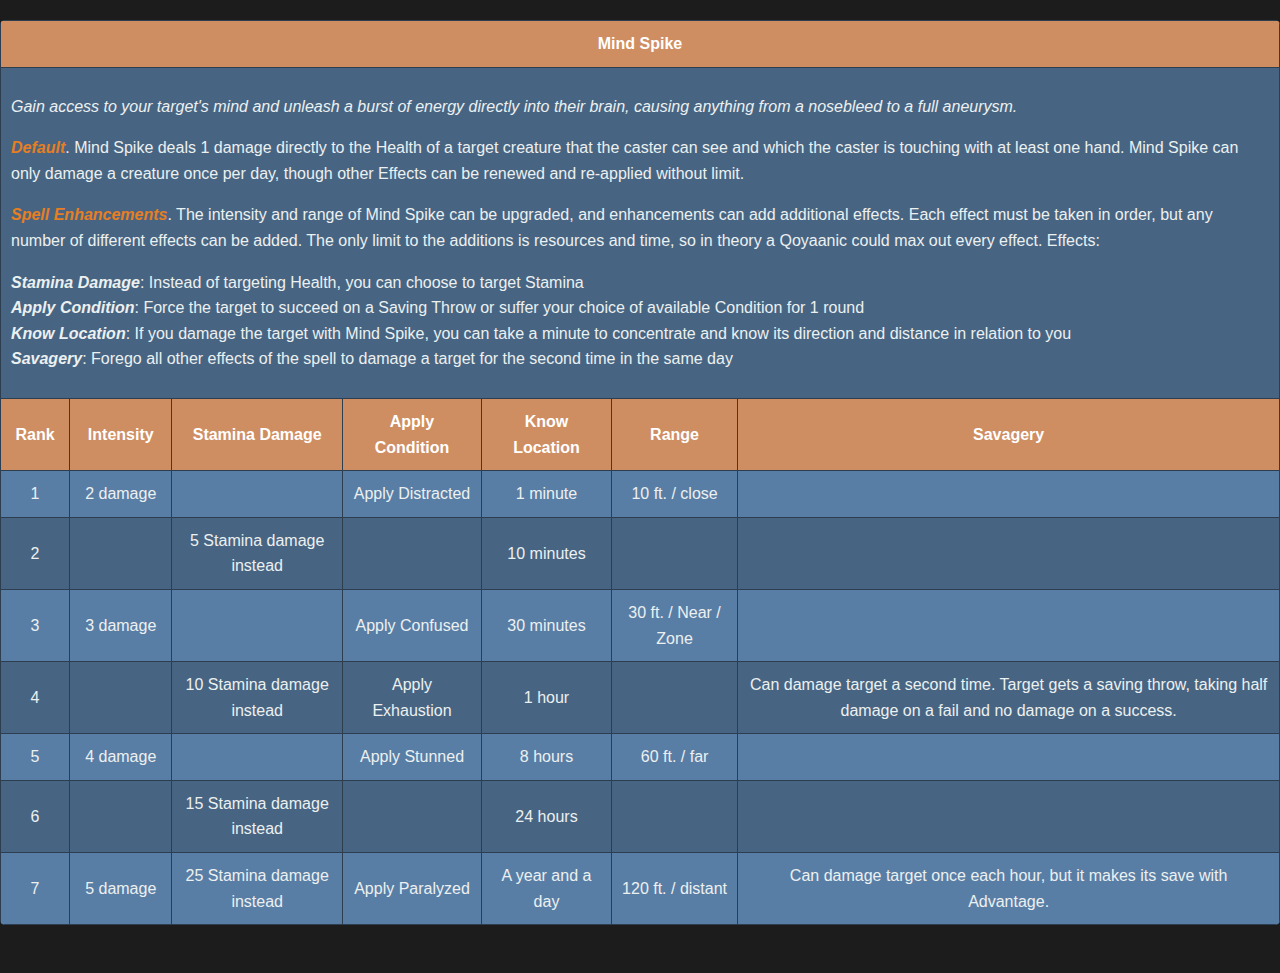
<file: spellCharts.html>
<!DOCTYPE html>
<html lang="en">
  <head>
    <meta charset="UTF-8" />
    <meta name="viewport" content="width=device-width, initial-scale=1.0" />
    <title>Spell Charts</title>
    <link rel="stylesheet" href="styles.css" />
    <link href="https://fonts.googleapis.com/css2?family=Cinzel&display=swap" rel="stylesheet" />
  </head>
  <body>
    <div class="spell-table-div">
      <table id="mind-spike-table" class="spell-table">
        <thead>
          <tr>
            <th colspan="10">Mind Spike</th>
          </tr>
          <tr class="left-align">
            <td colspan="10">
              <p class="italic">
                Gain access to your target's mind and unleash a burst of energy directly into their brain, causing anything from a
                nosebleed to a full aneurysm.
              </p>
              <p>
                <span class="bold italic light-orange-text">Default</span>. Mind Spike deals 1 damage directly to the Health of a
                target creature that the caster can see and which the caster is touching with at least one hand. Mind Spike can only damage a creature once per day, though other Effects can be renewed and re-applied without limit.
              </p>
              <p>
                <span class="bold italic light-orange-text">Spell Enhancements</span>. The intensity and range of Mind Spike can
                be upgraded, and enhancements can add additional effects. Each effect must be taken in order, but any number of different effects can be added. The only limit to the additions is resources and time, so in theory a Qoyaanic could max out every effect.
                
                Effects:
                <ul class="left-align">
                  <li><span class="bold italic">Stamina Damage</span>: Instead of targeting Health, you can choose to target Stamina</li>
                  <li><span class="bold italic">Apply Condition</span>: Force the target to succeed on a Saving Throw or suffer your choice of available Condition for 1 round</li>
                  <li><span class="bold italic">Know Location</span>: If you damage the target with Mind Spike, you can take a minute to concentrate and know its direction and distance in relation to you</li>
                  <li><span class="bold italic">Savagery</span>: Forego all other effects of the spell to damage a target for the second time in the same day</li>
                </ul>
              </p>
            </td>
          </tr>
          <tr>
            <th>Rank</th>
            <th>Intensity</th>
            <th>Stamina Damage</th>
            <th>Apply Condition</th>
            <th>Know Location</th>
            <th>Range</th>
            <th>Savagery</th>
          </tr>
        </thead>
        <tbody>
          <tr>
            <td>1</td>
            <td >2 damage</td>
            <td></td>
            <td>Apply Distracted</td>
            <td>1 minute</td>
            <td>10 ft. / close</td>
            <td></td>
          </tr>
          <tr>
            <td>2</td>
            <td></td>
            <td>5 Stamina damage instead</td>
            <td></td>
            <td>10 minutes</td>
            <td></td>
            <td></td>
          </tr>
          <tr>
            <td>3</td>
            <td>3 damage</td>
            <td></td>
            <td>Apply Confused</td>
            <td>30 minutes</td>
            <td>30 ft. / Near / Zone</td>
            <td></td>
          </tr>
          <tr>
            <td>4</td>
            <td></td>
            <td>10 Stamina damage instead</td>
            <td>Apply Exhaustion</td>
            <td>1 hour</td>
            <td></td>
            <td>Can damage target a second time. Target gets a saving throw, taking half damage on a fail and no damage on a success.</td>
          </tr>
          <tr>
            <td>5</td>
            <td>4 damage</td>
            <td></td>
            <td>Apply Stunned</td>
            <td>8 hours</td>
            <td>60 ft. / far</td>
            <td></td>
          </tr>
          <tr>
            <td>6</td>
            <td></td>
            <td>15 Stamina damage instead</td>
            <td></td>
            <td>24 hours</td>
            <td></td>
            <td></td>
          </tr>
          <tr>
            <td>7</td>
            <td>5 damage</td>
            <td>25 Stamina damage instead</td>
            <td>Apply Paralyzed</td>
            <td>A year and a day</td>
            <td>120 ft. / distant</td>
            <td>Can damage target once each hour, but it makes its save with Advantage.</td>
          </tr>
        </tbody>
      </table>
    </div>
  </body>
</html>
</file>
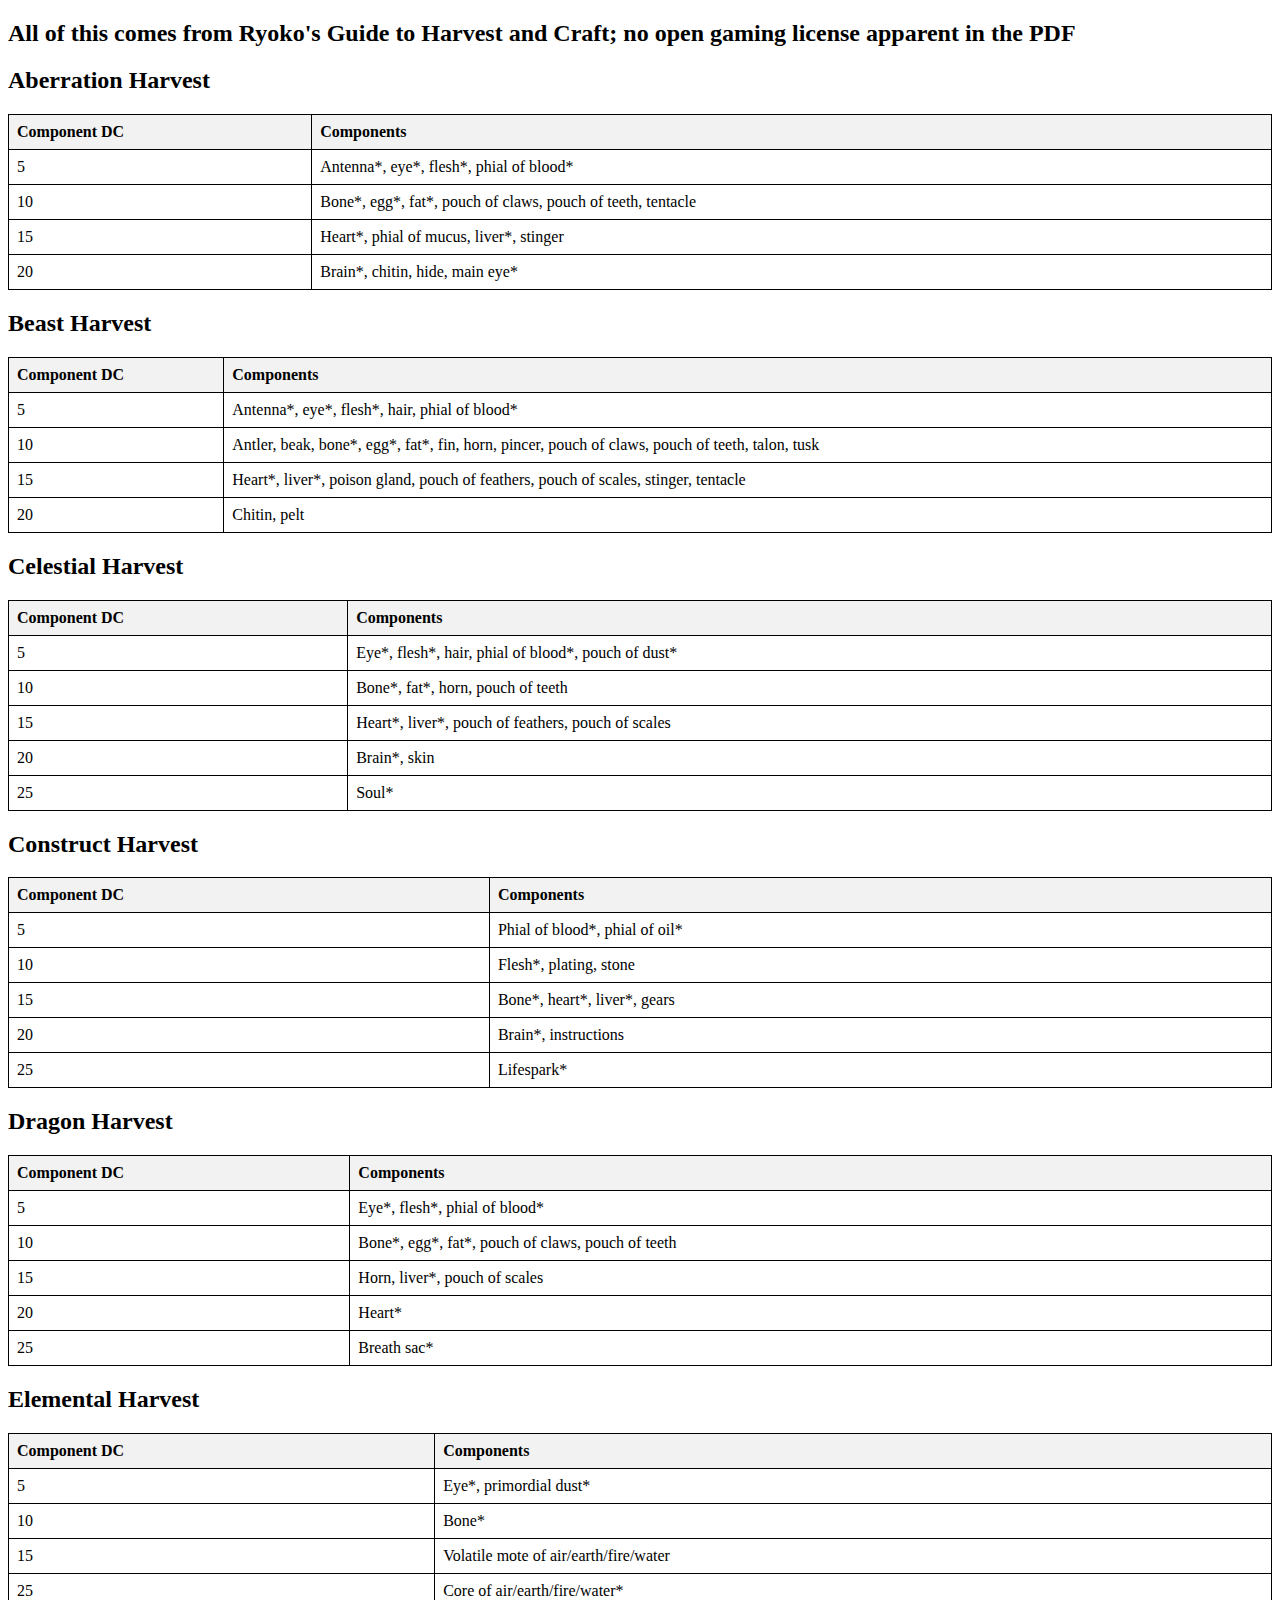
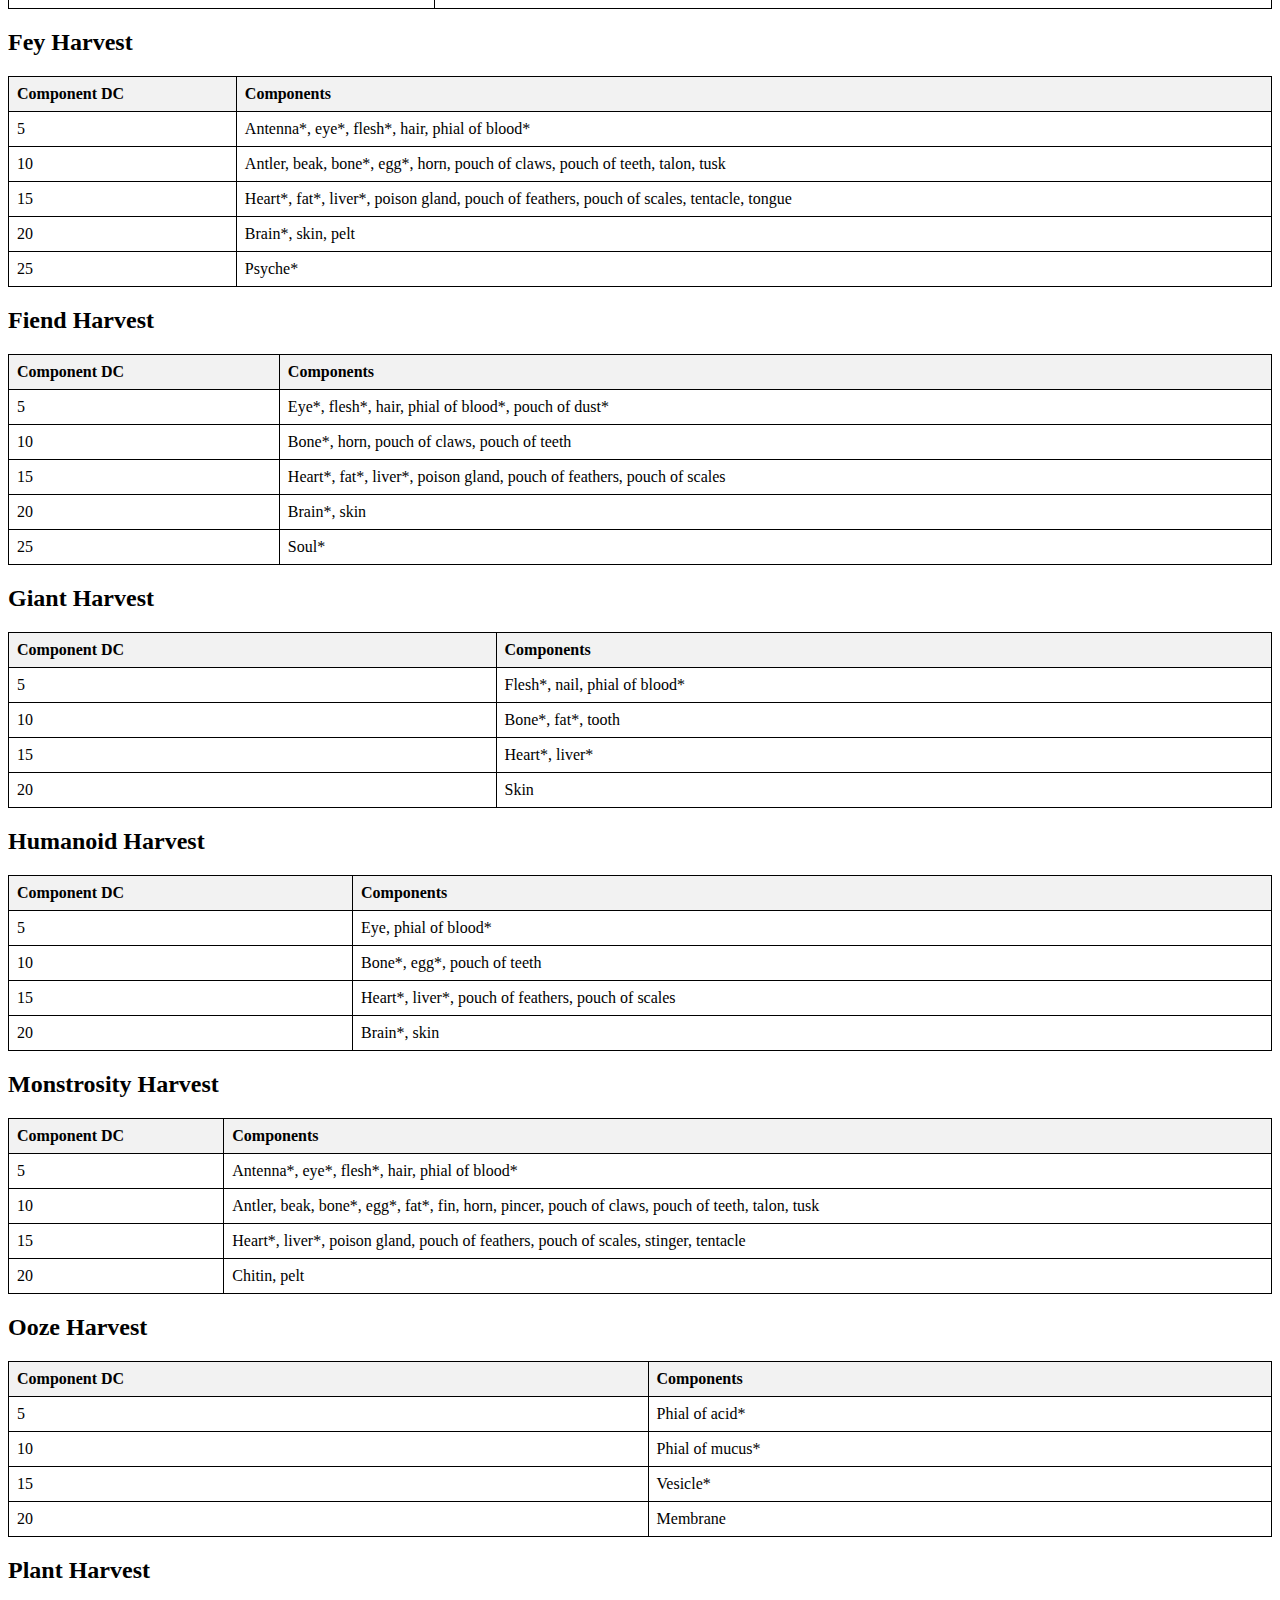
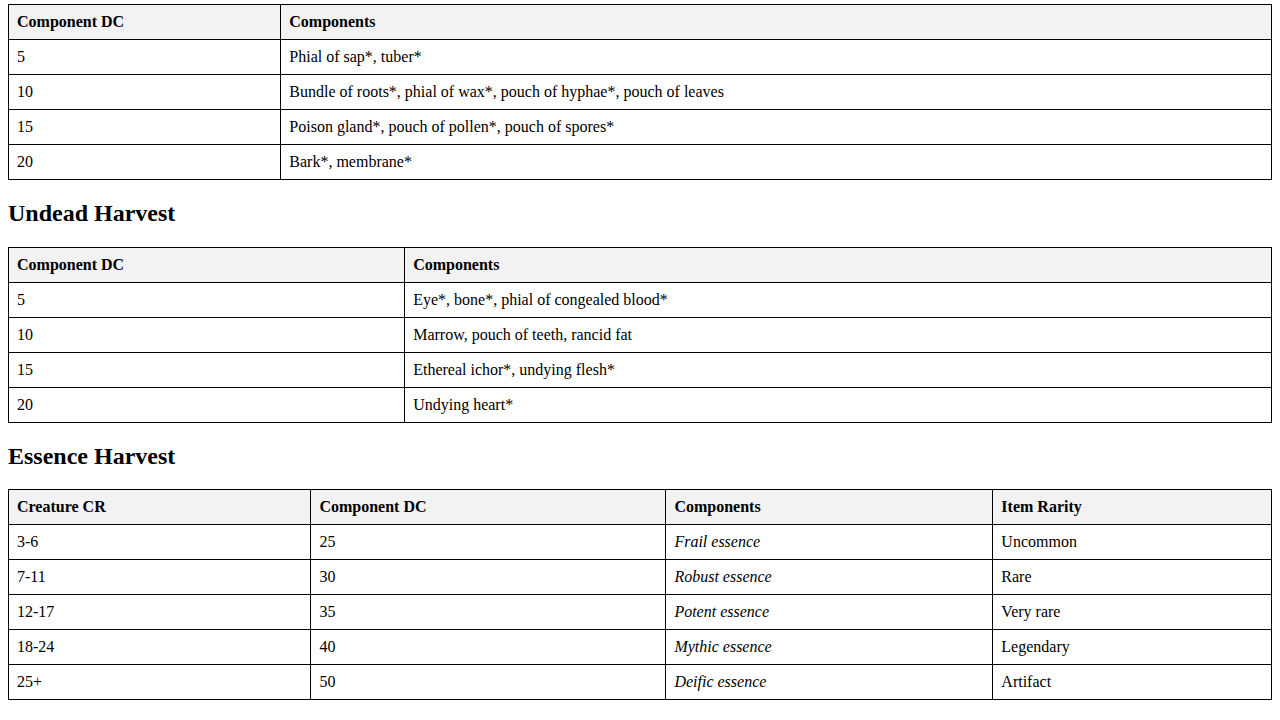
<file: tables.html>
<!DOCTYPE html>
<html lang="en">
  <head>
    <meta charset="UTF-8" />
    <meta name="viewport" content="width=device-width, initial-scale=1.0" />
    <title>Harvest Tables</title>
    <style>
      table {
        width: 100%;
        border-collapse: collapse;
        margin-bottom: 20px;
      }
      th,
      td {
        border: 1px solid black;
        padding: 8px;
        text-align: left;
      }
      th {
        background-color: #f2f2f2;
      }
    </style>
  </head>
  <body>
    <h2>All of this comes from Ryoko's Guide to Harvest and Craft; no open gaming license apparent in the PDF</h2>
    <h2>Aberration Harvest</h2>
    <table>
      <tr>
        <th>Component DC</th>
        <th>Components</th>
      </tr>
      <tr>
        <td>5</td>
        <td>Antenna*, eye*, flesh*, phial of blood*</td>
      </tr>
      <tr>
        <td>10</td>
        <td>Bone*, egg*, fat*, pouch of claws, pouch of teeth, tentacle</td>
      </tr>
      <tr>
        <td>15</td>
        <td>Heart*, phial of mucus, liver*, stinger</td>
      </tr>
      <tr>
        <td>20</td>
        <td>Brain*, chitin, hide, main eye*</td>
      </tr>
    </table>

    <h2>Beast Harvest</h2>
    <table>
      <tr>
        <th>Component DC</th>
        <th>Components</th>
      </tr>
      <tr>
        <td>5</td>
        <td>Antenna*, eye*, flesh*, hair, phial of blood*</td>
      </tr>
      <tr>
        <td>10</td>
        <td>Antler, beak, bone*, egg*, fat*, fin, horn, pincer, pouch of claws, pouch of teeth, talon, tusk</td>
      </tr>
      <tr>
        <td>15</td>
        <td>Heart*, liver*, poison gland, pouch of feathers, pouch of scales, stinger, tentacle</td>
      </tr>
      <tr>
        <td>20</td>
        <td>Chitin, pelt</td>
      </tr>
    </table>

    <h2>Celestial Harvest</h2>
    <table>
      <tr>
        <th>Component DC</th>
        <th>Components</th>
      </tr>
      <tr>
        <td>5</td>
        <td>Eye*, flesh*, hair, phial of blood*, pouch of dust*</td>
      </tr>
      <tr>
        <td>10</td>
        <td>Bone*, fat*, horn, pouch of teeth</td>
      </tr>
      <tr>
        <td>15</td>
        <td>Heart*, liver*, pouch of feathers, pouch of scales</td>
      </tr>
      <tr>
        <td>20</td>
        <td>Brain*, skin</td>
      </tr>
      <tr>
        <td>25</td>
        <td>Soul*</td>
      </tr>
    </table>

    <h2>Construct Harvest</h2>
    <table>
      <tr>
        <th>Component DC</th>
        <th>Components</th>
      </tr>
      <tr>
        <td>5</td>
        <td>Phial of blood*, phial of oil*</td>
      </tr>
      <tr>
        <td>10</td>
        <td>Flesh*, plating, stone</td>
      </tr>
      <tr>
        <td>15</td>
        <td>Bone*, heart*, liver*, gears</td>
      </tr>
      <tr>
        <td>20</td>
        <td>Brain*, instructions</td>
      </tr>
      <tr>
        <td>25</td>
        <td>Lifespark*</td>
      </tr>
    </table>

    <h2>Dragon Harvest</h2>
    <table>
      <tr>
        <th>Component DC</th>
        <th>Components</th>
      </tr>
      <tr>
        <td>5</td>
        <td>Eye*, flesh*, phial of blood*</td>
      </tr>
      <tr>
        <td>10</td>
        <td>Bone*, egg*, fat*, pouch of claws, pouch of teeth</td>
      </tr>
      <tr>
        <td>15</td>
        <td>Horn, liver*, pouch of scales</td>
      </tr>
      <tr>
        <td>20</td>
        <td>Heart*</td>
      </tr>
      <tr>
        <td>25</td>
        <td>Breath sac*</td>
      </tr>
    </table>

    <h2>Elemental Harvest</h2>
    <table>
      <tr>
        <th>Component DC</th>
        <th>Components</th>
      </tr>
      <tr>
        <td>5</td>
        <td>Eye*, primordial dust*</td>
      </tr>
      <tr>
        <td>10</td>
        <td>Bone*</td>
      </tr>
      <tr>
        <td>15</td>
        <td>Volatile mote of air/earth/fire/water</td>
      </tr>
      <tr>
        <td>25</td>
        <td>Core of air/earth/fire/water*</td>
      </tr>
    </table>

    <h2>Fey Harvest</h2>
    <table>
      <tr>
        <th>Component DC</th>
        <th>Components</th>
      </tr>
      <tr>
        <td>5</td>
        <td>Antenna*, eye*, flesh*, hair, phial of blood*</td>
      </tr>
      <tr>
        <td>10</td>
        <td>Antler, beak, bone*, egg*, horn, pouch of claws, pouch of teeth, talon, tusk</td>
      </tr>
      <tr>
        <td>15</td>
        <td>Heart*, fat*, liver*, poison gland, pouch of feathers, pouch of scales, tentacle, tongue</td>
      </tr>
      <tr>
        <td>20</td>
        <td>Brain*, skin, pelt</td>
      </tr>
      <tr>
        <td>25</td>
        <td>Psyche*</td>
      </tr>
    </table>
    <h2>Fiend Harvest</h2>
    <table>
      <tr>
        <th>Component DC</th>
        <th>Components</th>
      </tr>
      <tr>
        <td>5</td>
        <td>Eye*, flesh*, hair, phial of blood*, pouch of dust*</td>
      </tr>
      <tr>
        <td>10</td>
        <td>Bone*, horn, pouch of claws, pouch of teeth</td>
      </tr>
      <tr>
        <td>15</td>
        <td>Heart*, fat*, liver*, poison gland, pouch of feathers, pouch of scales</td>
      </tr>
      <tr>
        <td>20</td>
        <td>Brain*, skin</td>
      </tr>
      <tr>
        <td>25</td>
        <td>Soul*</td>
      </tr>
    </table>

    <h2>Giant Harvest</h2>
    <table>
      <tr>
        <th>Component DC</th>
        <th>Components</th>
      </tr>
      <tr>
        <td>5</td>
        <td>Flesh*, nail, phial of blood*</td>
      </tr>
      <tr>
        <td>10</td>
        <td>Bone*, fat*, tooth</td>
      </tr>
      <tr>
        <td>15</td>
        <td>Heart*, liver*</td>
      </tr>
      <tr>
        <td>20</td>
        <td>Skin</td>
      </tr>
    </table>

    <h2>Humanoid Harvest</h2>
    <table>
      <tr>
        <th>Component DC</th>
        <th>Components</th>
      </tr>
      <tr>
        <td>5</td>
        <td>Eye, phial of blood*</td>
      </tr>
      <tr>
        <td>10</td>
        <td>Bone*, egg*, pouch of teeth</td>
      </tr>
      <tr>
        <td>15</td>
        <td>Heart*, liver*, pouch of feathers, pouch of scales</td>
      </tr>
      <tr>
        <td>20</td>
        <td>Brain*, skin</td>
      </tr>
    </table>

    <h2>Monstrosity Harvest</h2>
    <table>
      <tr>
        <th>Component DC</th>
        <th>Components</th>
      </tr>
      <tr>
        <td>5</td>
        <td>Antenna*, eye*, flesh*, hair, phial of blood*</td>
      </tr>
      <tr>
        <td>10</td>
        <td>Antler, beak, bone*, egg*, fat*, fin, horn, pincer, pouch of claws, pouch of teeth, talon, tusk</td>
      </tr>
      <tr>
        <td>15</td>
        <td>Heart*, liver*, poison gland, pouch of feathers, pouch of scales, stinger, tentacle</td>
      </tr>
      <tr>
        <td>20</td>
        <td>Chitin, pelt</td>
      </tr>
    </table>

    <h2>Ooze Harvest</h2>
    <table>
      <tr>
        <th>Component DC</th>
        <th>Components</th>
      </tr>
      <tr>
        <td>5</td>
        <td>Phial of acid*</td>
      </tr>
      <tr>
        <td>10</td>
        <td>Phial of mucus*</td>
      </tr>
      <tr>
        <td>15</td>
        <td>Vesicle*</td>
      </tr>
      <tr>
        <td>20</td>
        <td>Membrane</td>
      </tr>
    </table>

    <h2>Plant Harvest</h2>
    <table>
      <tr>
        <th>Component DC</th>
        <th>Components</th>
      </tr>
      <tr>
        <td>5</td>
        <td>Phial of sap*, tuber*</td>
      </tr>
      <tr>
        <td>10</td>
        <td>Bundle of roots*, phial of wax*, pouch of hyphae*, pouch of leaves</td>
      </tr>
      <tr>
        <td>15</td>
        <td>Poison gland*, pouch of pollen*, pouch of spores*</td>
      </tr>
      <tr>
        <td>20</td>
        <td>Bark*, membrane*</td>
      </tr>
    </table>

    <h2>Undead Harvest</h2>
    <table>
      <tr>
        <th>Component DC</th>
        <th>Components</th>
      </tr>
      <tr>
        <td>5</td>
        <td>Eye*, bone*, phial of congealed blood*</td>
      </tr>
      <tr>
        <td>10</td>
        <td>Marrow, pouch of teeth, rancid fat</td>
      </tr>
      <tr>
        <td>15</td>
        <td>Ethereal ichor*, undying flesh*</td>
      </tr>
      <tr>
        <td>20</td>
        <td>Undying heart*</td>
      </tr>
    </table>
    <h2>Essence Harvest</h2>
    <table>
      <tr>
        <th>Creature CR</th>
        <th>Component DC</th>
        <th>Components</th>
        <th>Item Rarity</th>
      </tr>
      <tr>
        <td>3-6</td>
        <td>25</td>
        <td><em>Frail essence</em></td>
        <td>Uncommon</td>
      </tr>
      <tr>
        <td>7-11</td>
        <td>30</td>
        <td><em>Robust essence</em></td>
        <td>Rare</td>
      </tr>
      <tr>
        <td>12-17</td>
        <td>35</td>
        <td><em>Potent essence</em></td>
        <td>Very rare</td>
      </tr>
      <tr>
        <td>18-24</td>
        <td>40</td>
        <td><em>Mythic essence</em></td>
        <td>Legendary</td>
      </tr>
      <tr>
        <td>25+</td>
        <td>50</td>
        <td><em>Deific essence</em></td>
        <td>Artifact</td>
      </tr>
    </table>
  </body>
</html>
</file>
<file: styles.css>
/* General Reset */
* {
  padding: 0;
  box-sizing: border-box;
}

/* setting default colors */
:root {
--light-grey-text: #b5b5b5; /* Light gray text to avoid harsh contrast */
--soft-grey-text: #bdc3c7;  /* Softer gray text */
--dark-orange-text: #d35400; /* Muted orange, not too bright */
--light-orange-text: #e67e22;   /* Muted amber/yellow for subheadings */
--lighter-blue-overlay: rgba(44, 62, 80, 0.9); /* Dark blue-gray background with transparency */
--dark-orange-faded: rgba(211, 84, 0, 0.5); /* Faded orange for softer contrast */
--light-orange-faded: rgba(230, 126, 34, 0.5); /* Faded amber/yellow for softer contrast */

--th-high-level: rgba(207, 142, 98, 0.5); /* Muted orange for high-level headers */
--th-mid-level: rgba(207, 142, 98, 0.75); /* Muted orange for high-level headers */
--th-low-level: rgba(207, 142, 98, 1); /* Muted orange for high-level headers */
}

/* Body and basic styles */
body {
  font-family: 'Arial', sans-serif;
  line-height: 1.6;
  background-color: #1c1c1c;  /* Dark, muted background */
  color: var(--light-grey-text);  
  padding-top: 20px;
  margin: 0;
  background-image: url("https://transparenttextures.com/patterns/gravel.png"); /* Subtle stone texture */
  background-attachment: fixed;
  background-size: cover;  /* Scales the texture across the page */
}

/* Title and headers */
h1, h2 {
  font-family: 'Cinzel', serif;
  font-weight: normal;
  color: var(--dark-orange-text);
  text-shadow: 1px 1px 4px rgba(0, 0, 0, 0.7);  /* Soft shadow for a more grunge look */
  letter-spacing: 1px;
}

h3, h4 {
  font-family: 'Cinzel', serif;
  font-weight: normal;
  color: var(--light-orange-text);
  text-shadow: 1px 1px 4px rgba(0, 0, 0, 0.7);  /* Soft shadow for a more grunge look */
}

/* Header */
header {
  background-color: #2c3e50;  /* Dark steel color */
  color: #ecf0f1;  /* Off-white for softer contrast */
  padding: 20px 0;
  text-align: center;
  border-bottom: 1px solid #34495e;  /* Subtle border to define the header */
}

/* Tabs */
.tabs {
  text-align: center;
  margin: 20px 0;
}

.tab-button {
  background-color: #34495e;  /* Faded steel blue */
  color: #bdc3c7;  /* Muted light gray */
  padding: 10px 20px;
  border: 1px solid #2c3e50;  /* Matching the background of the header */
  border-radius: 5px;
  cursor: pointer;
  font-size: 18px;
  margin: 0 10px;
  transition: all 0.3s ease;
}

div.main-tab {
  margin-bottom: 0px;
}

.tab-button:hover {
  background-color: #2c3e50;  /* Darker shade on hover */
  color: #fff;
}

.tab-button.active {
  background-color: #d35400;  /* Soft muted orange for active state */
  color: #fff;
  border-color: #d35400;
}

.tab-button:focus {
  outline: none;
}

/* Tab Content */
.tab-content {
  display: none;
  padding: 20px;
  background-color: rgba(44, 62, 80, 0.9);  /* Dark translucent background */
  margin-top: 20px;
  border-radius: 5px;
  box-shadow: 0 4px 8px rgba(0, 0, 0, 0.4);
}

.tab-content.active {
  display: block;
}

.tab-content h2, h3, h4 {
  color: var(--light-orange-text);
  text-shadow: 1px 1px 2px rgba(0, 0, 0, 0.7);  /* Soft, subtle shadow for depth */
}

.tab-content p {
  line-height: 1.8;
}

.tab-content div {
  display: block;
  margin-bottom: 1em;
}

.tab-content-section {
  padding: 10px;
  background-color: rgb(44, 62, 80);
}

div {
  display: block;
  margin-bottom: 3em;
}

/* Footer */
footer {
  background-color: #2c3e50;
  color: #fff;
  text-align: center;
  padding: 15px;
  position: fixed;
  width: 100%;
  bottom: 0;
  border-top: 1px solid #34495e;
}

footer p {
  margin: 0;
  font-size: 0.9em;
}

/* Optional texture effects */
body {
  background-image: url("https://transparenttextures.com/patterns/gravel.png"); /* Subtle stone texture */
  background-attachment: fixed;
  background-size: cover;
}

.bold {
  font-weight: bold;
}

.accordion {
  margin-top: 20px;
}

.accordion-button {
  background-color: #34495e;
  color: #bdc3c7;
  padding: 10px;
  width: 100%;
  text-align: left;
  border: none;
  outline: none;
  cursor: pointer;
  font-size: 18px;
  transition: background 0.3s ease;
  border-radius: 5px;
  margin-top: 5px;
}

.accordion-button:hover {
  background-color: #2c3e50;
  color: #fff;
}

.accordion-content {
  display: none;
  padding: 10px;
  background-color: rgba(44, 62, 80, 0.9);
  border-left: 3px solid #d35400;
  border-radius: 5px;
  margin-bottom: 5px;
  color: #bdc3c7;
}

/* Table Styling */
table {
  max-width: 100%;
  border-collapse: collapse;
  background-color: rgba(44, 62, 80, 0.9); /* Dark blue-gray background */
  color: var(--light-grey-text); /* Soft light gray text */
  border-radius: 5px;
  overflow: hidden;
}

th, td {
  border: 1px solid #2c3e50; /* Dark steel border */
  padding: 10px;
}

th {
  background-color: #cf8e62; /* Muted orange headers */
  color: #fff;
  font-weight: bold;
}

td {
  background-color: rgba(101, 144, 187, 0.8); /* Slightly lighter steel color */
  color: #ecf0f1; /* Off-white text */
  text-align: center;
  align-content: middle;
}

tr:nth-child(even) td {
  background-color: rgba(92, 130, 168, 0.6); /* Alternate row color */
}

/* Hover effects for table rows */
tr:hover td {
  background-color: #8862cf; /* lavender on hover */
  color: #fff; /* White text on hover */
}

/* Equipment Tables */
#armor-and-weapon-table-container {
  display: flex;
  gap: 30px; /* Adds space between tables */
  justify-content: left; /* Ensures tables are evenly spaced */
  flex-wrap: wrap; /* Ensures responsiveness on smaller screens */
  align-items: flex-start; /* Aligns tables to the top */
}

#armor-and-weapon-table-container div {
  min-width: 300px; /* Prevents shrinking too much on small screens */
}

.table-wrap {
  max-width: 45%;
}

/* Asides for explanation text and examples */
.tab-content div.side-by-side {
  display: flex; /* Keeps the container as a flexbox */
  gap: 20px; /* Adds space between the aside and main content */
}

.tab-content div.side-by-side > div{
flex: 1; /* Makes the aside and main content take up equal space */
}

.example-text {
  background-color: var(--lighter-blue-overlay); /* Light background to separate the aside from main content */
  padding: 10px; /* Adds space inside the example box */
  border-left: 4px solid #ccc; /* Optional: adds a visual divider on the left */
  margin-top: 10px; /* Optional: adds space above the example text */
  font-style: italic; /* Italicizes the example text */
  color: var(--light-orange-text); /* Sets a distinct color for the example */
  box-shadow: 0 0 10px rgba(0, 0, 0, 0.1); /* Adds a soft shadow for better visual separation */
}

main {
  padding-left: 20%;
  padding-right: 20%;
}

/* Styling the nav element */

a {
  color: var(--light-orange-text);
}

.sticky-nav {
  color: var(--light-orange-text);
  display: flex;
  gap: 15px;
  background-color: var(--lighter-blue-overlay);
  position: sticky;
  top: 0;
  left: 0;
  width: 100%;
  z-index: 1000; /* Ensure it stays above other content */
}

.sticky-nav p {
  flex: 1;
  text-align: center;
}

.sticky-nav a:visited {
  color: inherit;
}

html {
  scroll-behavior: smooth;
}

/* Equipment Table */

td.left-align {
  text-align: left;
}

td.side-by-side {
  display: flex; /* Keeps the container as a flexbox */
  gap: 5px; /* Adds space between the aside and main content */
}

td.side-by-side table {
  width: 100%;
}

td.side-by-side div {
  width: 100%;
}

.italic {
  font-style: italic;
}


/* styling the equipment nav */
#equipment-nav {
  position: absolute;
  top: 0;
  right: -10px; /* Adjust this to control spacing */
  width: 170px;
  background: rgba(0, 0, 0, 0.8);
  padding: 10px;
  border-radius: 8px;
  box-shadow: 2px 2px 10px rgba(0, 0, 0, 0.3);
}



#equipment-nav {
  position: fixed;
  top: 50%; /* Centers the nav vertically */
  transform: translateY(-50%); /* Adjusts it exactly in the middle */
  right: 20px; /* Moves the nav to the side of the viewport */
  width: 338px;
  background: rgba(0, 0, 0, 0.8);
  padding: 10px;
  border-radius: 8px;
  box-shadow: 2px 2px 10px rgba(0, 0, 0, 0.3);
}


/* specifically styling the equipment-table */

.th-high-level {
  background-color: var(--th-high-level);
}
.th-mid-level {
  background-color: var(--th-mid-level);
}
.th-low-level {
  background-color: var(--th-low-level);
}

/* Centered Heading */
.centered-heading {
  display: block;
  margin-left: auto;
  margin-right: auto;
  text-align: center;
}

li {
  display: block;
  margin-left: auto;
  margin-right: auto;
  text-align: center;
}

.light-orange-text {
  color: var(--light-orange-text)
}

img {
  width: 100%;
}

.network-branch-table {
  margin-bottom: 25px;
}

/* Styling Network inputs */

.square-input {
  width: 60px;
  height: 60px;
  box-sizing: border-box; /* Ensures padding and borders don't overflow */
  padding: 10px;
  font-size: 12px;
  text-align: center; /* Centers text horizontally */
  line-height: 100px; /* Centers text vertically, set to match the height */
  font-size: 30px;
}

/* Remove the up and down buttons (spinner) for number input inside .square-input */
.square-input[type="number"]::-webkit-outer-spin-button,
.square-input[type="number"]::-webkit-inner-spin-button {
  -webkit-appearance: none;
  margin: 0;
}

.square-input[type="number"] {
  -moz-appearance: textfield; /* For Firefox */
  appearance: textfield; /* For modern browsers */
}

.rectangle-input {
  width: 120px;
  height: 40px;
  box-sizing: border-box; /* Ensures padding and borders don't overflow */
  padding: 10px;
  font-size: 12px;
  text-align: center; /* Centers text horizontally */
  line-height: 100px; /* Centers text vertically, set to match the height */
  font-size: 30px;
}

/* Remove the up and down buttons (spinner) for number input inside .rectangle-input */
.rectangle-input[type="number"]::-webkit-outer-spin-button,
.rectangle-input[type="number"]::-webkit-inner-spin-button {
  -webkit-appearance: none;
  margin: 0;
}

.rectangle-input[type="number"] {
  -moz-appearance: textfield; /* For Firefox */
  appearance: textfield; /* For modern browsers */
}

.fill-container-input {
  width: 1000%;
  height: 1000%;
  box-sizing: border-box; /* Ensures padding and borders don't overflow */
  padding: 10px;
  font-size: 12px;
}

.spell-table .left-align p {
  text-align: left;
}

.spell-table .left-align li {
  text-align: left;
}

/* Styling Talent Cards */

/* Talent Cards Container */
.tab-content .talent-cards-container {
  display: flex;
  flex-wrap: wrap; /* Allow cards to wrap onto new lines */
  justify-content: space-between; /* Space between the cards */
  gap: 5px; /* Add spacing between cards */
  margin: 20px auto; /* Center the container */
  max-width: 100%;
  padding: 10px;
  box-sizing: border-box; /* Ensure padding is included in width calculations */
}

/* Talent Card Styling */
.talent-card {
  background-color: rgba(44, 62, 80, 0.9); /* Dark background for the card */
  color: var(--light-grey-text); /* Light text color */
  border-radius: 10px;
  padding: 20px;
  box-sizing: border-box; /* Ensure padding is included in width calculations */
  flex: 1 0 calc(50% - 20px); /* Force cards to take up 50% of the container width, minus gap */
  max-width: calc(50% - 20px); /* Prevent the card from growing larger than 50% */
  box-shadow: 0 4px 8px rgba(0, 0, 0, 0.4);
  transition: all 0.3s ease-in-out;
  cursor: pointer;
}

.talent-card:hover {
  background-color: #34495e; /* Slightly lighter on hover */
  box-shadow: 0 6px 12px rgba(0, 0, 0, 0.6);
}

/* Talent Card Title */
.talent-card h3 {
  font-family: 'Cinzel', serif;
  font-size: 1.5em;
  color: var(--light-orange-text);
  text-shadow: 1px 1px 2px rgba(0, 0, 0, 0.7);
  margin-bottom: 10px;
}

/* Talent Card Description */
.talent-card p {
  line-height: 1.5;
  color: var(--light-grey-text);
  font-size: 1.1em;
}

/* Talent Card Description */
.talent-card h4 {
  font-family: 'Cormorant', serif;
  line-height: 1.5;
  color: var(--light-orange-faded);
  font-size: 1.1em;
  margin: 0px;
  padding: 0px;
  border: 0px;
  font-weight: bold;
}



/* Responsiveness for smaller screens */
@media (max-width: 768px) {
  .talent-cards-container {
    justify-content: space-evenly; /* Ensure cards are evenly spaced in the container */
  }
  .talent-card {
    flex: 1 0 calc(50% - 10px); /* Keep the cards at 50% width */
    max-width: calc(50% - 10px); /* Keep the cards at 50% width */
  }
}

/* Ensure h4 and p inside each span are inline */
.inline-children h4,
.inline-children p {
  display: inline;  /* Keep h4 and p inline within the span */
  margin: 0;
  padding: 0;
}

/* Stacks the spans vertically but keeps their children inline */
.single-space-children > * {
  display: block;   /* Make sure the spans inside are stacked vertically */
  margin: 0px;
  padding: 0px;
  border: 0px;
}
</file>
